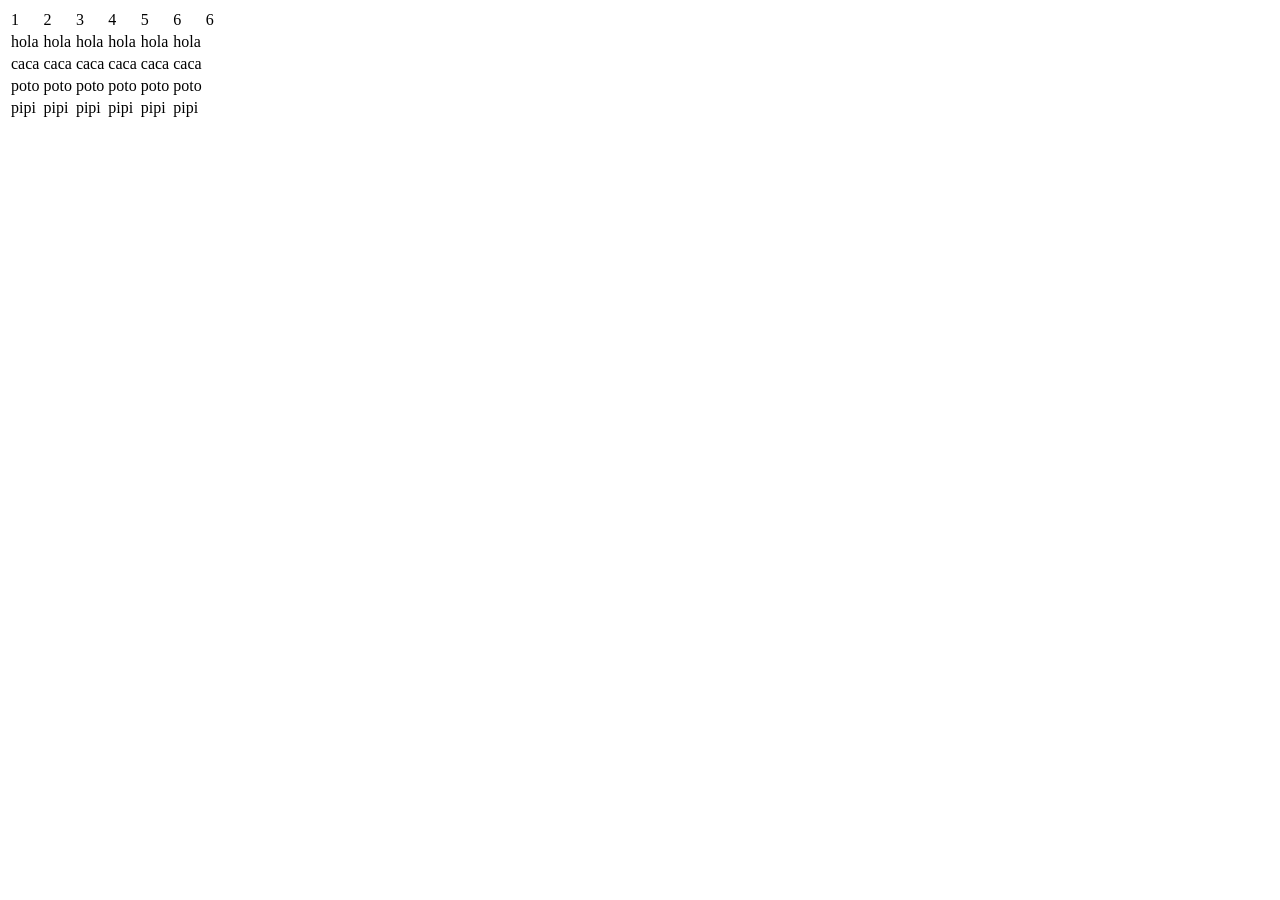
<file: index_test.html>
<!DOCTYPE html>
<html lang="en">
<head>
    <meta charset="UTF-8">
    <meta name="viewport" content="width=device-width, initial-scale=1.0">
    <meta http-equiv="X-UA-Compatible" content="ie=edge">
    <title>Document</title>
    <link href="admin/vendor/datatables/dataTables.bootstrap4.css" rel="stylesheet">
</head>
<body>
    <table id="dataTable">
        <thead>
            <tr>
                <td>1</td>
                <td>2</td>
                <td>3</td>
                <td>4</td>
                <td>5</td>
                <td>6</td>
                <td>6</td>
            </tr>
        </thead>
        <tbody>
            <tr>
                <td>hola</td>
                <td>hola</td>
                <td>hola</td>
                <td>hola</td>
                <td>hola</td>
                <td>hola</td>
            </tr>
            <tr>
                <td>caca</td>
                <td>caca</td>
                <td>caca</td>
                <td>caca</td>
                <td>caca</td>
                <td>caca</td>
            </tr>
            <tr>
                <td>poto</td>
                <td>poto</td>
                <td>poto</td>
                <td>poto</td>
                <td>poto</td>
                <td>poto</td>
            </tr>
            <tr>
                <td>pipi</td>
                <td>pipi</td>
                <td>pipi</td>
                <td>pipi</td>
                <td>pipi</td>
                <td>pipi</td>
            </tr>
        </tbody>
    </table>
    <script src="admin/js/sb-admin.min.js"></script>
    <script src="admin/js/sb-admin-datatables.min.js"></script>
    <script src="admin/vendor/datatables/jquery.dataTables.js"></script>
    <script src="admin/vendor/datatables/dataTables.bootstrap4.js"></script>
</body>
</html>
</file>
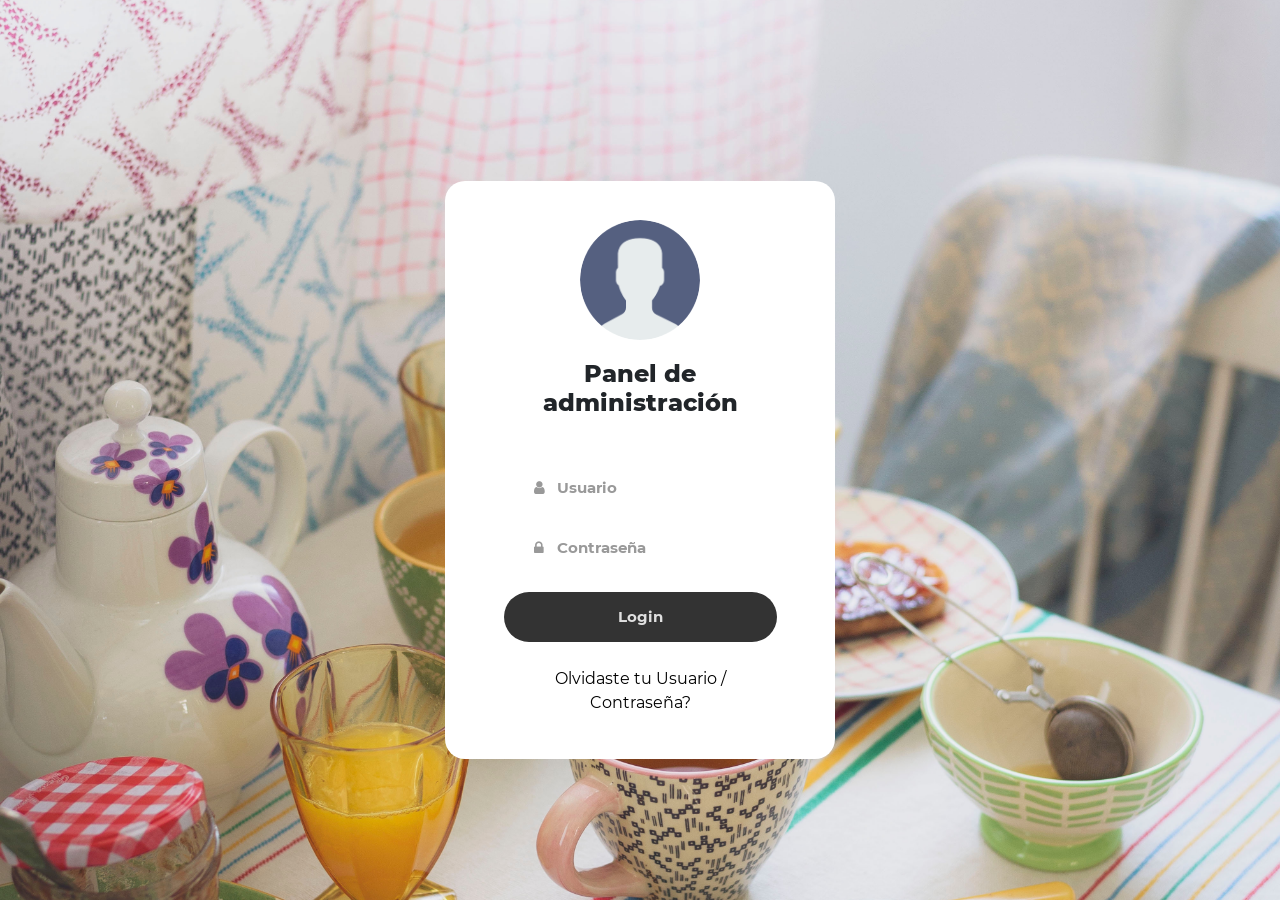
<file: admin/login.html>
<!DOCTYPE html>
<html lang="en">
<head>
	<title>Panel de administración Desayuno Gourmet</title>
	<meta charset="UTF-8">
	<meta name="viewport" content="width=device-width, initial-scale=1">
<!--===============================================================================================-->	
	<link rel="icon" type="image/png" href="images/icons/favicon.ico"/>
<!--===============================================================================================-->
	<link rel="stylesheet" type="text/css" href="vendor/bootstrap/css/bootstrap.min.css">
<!--===============================================================================================-->
	<link rel="stylesheet" type="text/css" href="fonts/font-awesome-4.7.0/css/font-awesome.min.css">
<!--===============================================================================================-->
	<link rel="stylesheet" type="text/css" href="fonts/Linearicons-Free-v1.0.0/icon-font.min.css">
<!--===============================================================================================-->
	<link rel="stylesheet" type="text/css" href="vendor/animate/animate.css">
<!--===============================================================================================-->	
	<link rel="stylesheet" type="text/css" href="vendor/css-hamburgers/hamburgers.min.css">
<!--===============================================================================================-->
	<link rel="stylesheet" type="text/css" href="vendor/select2/select2.min.css">
<!--===============================================================================================-->
	<link rel="stylesheet" type="text/css" href="css/util.css">
	<link rel="stylesheet" type="text/css" href="css/main.css">
<!--===============================================================================================-->
</head>
<body>
	
	<div class="limiter">
		<div class="container-login100" style="background-image: url('images/breakfast.jpg');">
			<div class="wrap-login100 p-t-70 p-b-30">
				<div class="contenedor_formulario">
					<form class="login100-form validate-form">
						<div class="login100-form-avatar">
							<img src="images/avatar.png" alt="AVATAR">
						</div>

						<span class="login100-form-title p-t-20 p-b-45">
							Panel de administración
						</span>

						<div class="wrap-input100 validate-input m-b-10" data-validate = "Username is required">
							<input class="input100" type="text" name="username" placeholder="Usuario">
							<span class="focus-input100"></span>
							<span class="symbol-input100">
								<i class="fa fa-user"></i>
							</span>
						</div>

						<div class="wrap-input100 validate-input m-b-10" data-validate = "Password is required">
							<input class="input100" type="password" name="pass" placeholder="Contraseña">
							<span class="focus-input100"></span>
							<span class="symbol-input100">
								<i class="fa fa-lock"></i>
							</span>
						</div>

						<div class="container-login100-form-btn p-t-10">
							<button class="login100-form-btn">
								Login
							</button>
						</div>

						<div class="text-center w-full p-t-25 p-b-5">
							<a href="#" class="txt1">
								Olvidaste tu Usuario / Contraseña?
							</a>
						</div>
					</form>
			  </div>
			</div>
		</div>
	</div>
	
	

	
<!--===============================================================================================-->	
	<script src="vendor/jquery/jquery-3.2.1.min.js"></script>
<!--===============================================================================================-->
	<script src="vendor/bootstrap/js/popper.js"></script>
	<script src="vendor/bootstrap/js/bootstrap.min.js"></script>
<!--===============================================================================================-->
	<script src="vendor/select2/select2.min.js"></script>
<!--===============================================================================================-->
	<script src="js/main.js"></script>

</body>
</html>
</file>
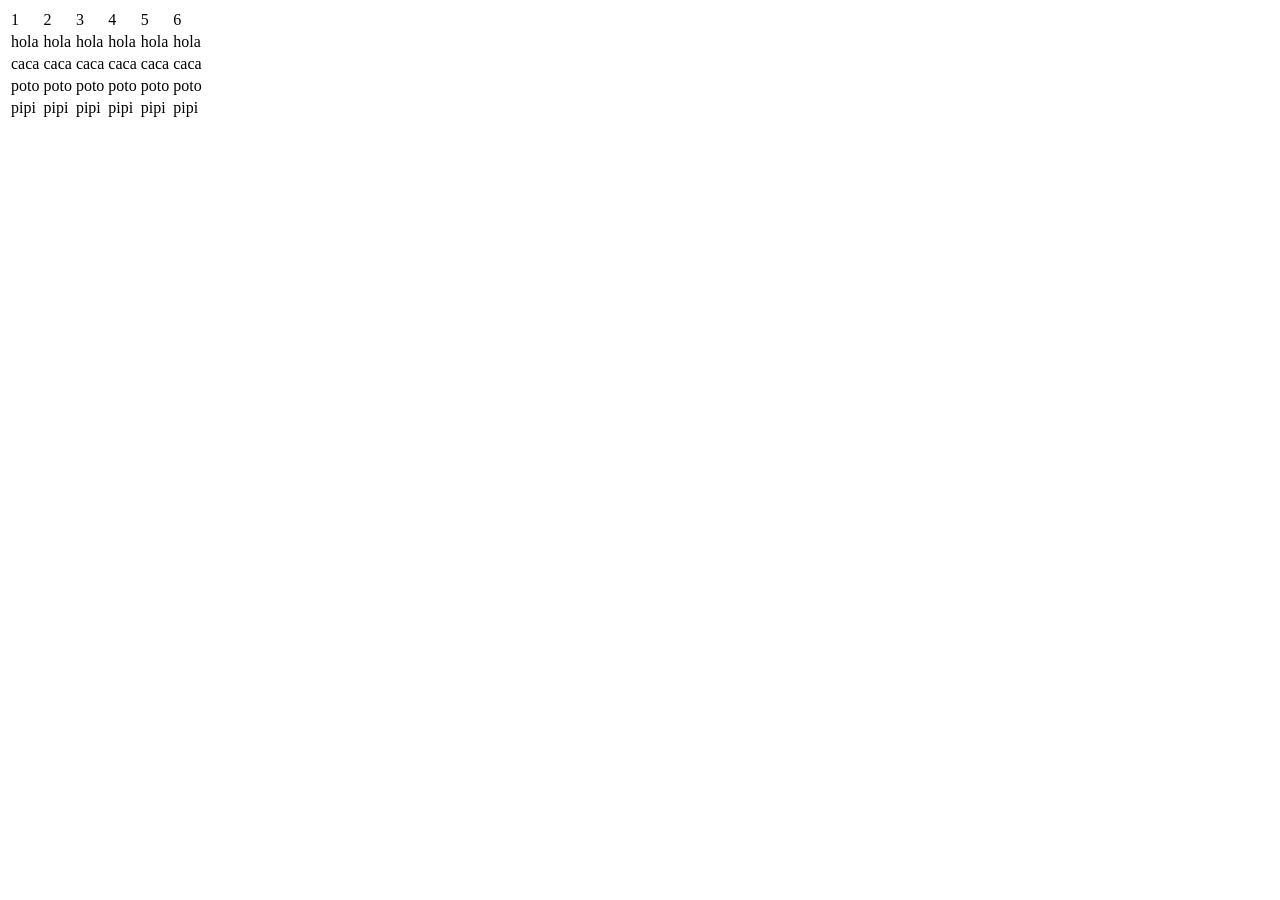
<file: respaldo_27042019/index_test.html>
<!DOCTYPE html>
<html lang="en">
<head>
    <meta charset="UTF-8">
    <meta name="viewport" content="width=device-width, initial-scale=1.0">
    <meta http-equiv="X-UA-Compatible" content="ie=edge">
    <title>Document</title>
    <link href="admin/vendor/datatables/dataTables.bootstrap4.css" rel="stylesheet">
</head>
<body>
    <table id="dataTable">
        <thead>
            <tr>
                <td>1</td>
                <td>2</td>
                <td>3</td>
                <td>4</td>
                <td>5</td>
                <td>6</td>
            </tr>
        </thead>
        <tbody>
            <tr>
                <td>hola</td>
                <td>hola</td>
                <td>hola</td>
                <td>hola</td>
                <td>hola</td>
                <td>hola</td>
            </tr>
            <tr>
                <td>caca</td>
                <td>caca</td>
                <td>caca</td>
                <td>caca</td>
                <td>caca</td>
                <td>caca</td>
            </tr>
            <tr>
                <td>poto</td>
                <td>poto</td>
                <td>poto</td>
                <td>poto</td>
                <td>poto</td>
                <td>poto</td>
            </tr>
            <tr>
                <td>pipi</td>
                <td>pipi</td>
                <td>pipi</td>
                <td>pipi</td>
                <td>pipi</td>
                <td>pipi</td>
            </tr>
        </tbody>
    </table>
    <script src="admin/js/sb-admin.min.js"></script>
    <script src="admin/js/sb-admin-datatables.min.js"></script>
    <script src="admin/vendor/datatables/jquery.dataTables.js"></script>
    <script src="admin/vendor/datatables/dataTables.bootstrap4.js"></script>
</body>
</html>
</file>
<file: admin/css/util.css>
/*[ FONT SIZE ]
///////////////////////////////////////////////////////////
*/
.fs-1 {font-size: 1px;}
.fs-2 {font-size: 2px;}
.fs-3 {font-size: 3px;}
.fs-4 {font-size: 4px;}
.fs-5 {font-size: 5px;}
.fs-6 {font-size: 6px;}
.fs-7 {font-size: 7px;}
.fs-8 {font-size: 8px;}
.fs-9 {font-size: 9px;}
.fs-10 {font-size: 10px;}
.fs-11 {font-size: 11px;}
.fs-12 {font-size: 12px;}
.fs-13 {font-size: 13px;}
.fs-14 {font-size: 14px;}
.fs-15 {font-size: 15px;}
.fs-16 {font-size: 16px;}
.fs-17 {font-size: 17px;}
.fs-18 {font-size: 18px;}
.fs-19 {font-size: 19px;}
.fs-20 {font-size: 20px;}
.fs-21 {font-size: 21px;}
.fs-22 {font-size: 22px;}
.fs-23 {font-size: 23px;}
.fs-24 {font-size: 24px;}
.fs-25 {font-size: 25px;}
.fs-26 {font-size: 26px;}
.fs-27 {font-size: 27px;}
.fs-28 {font-size: 28px;}
.fs-29 {font-size: 29px;}
.fs-30 {font-size: 30px;}
.fs-31 {font-size: 31px;}
.fs-32 {font-size: 32px;}
.fs-33 {font-size: 33px;}
.fs-34 {font-size: 34px;}
.fs-35 {font-size: 35px;}
.fs-36 {font-size: 36px;}
.fs-37 {font-size: 37px;}
.fs-38 {font-size: 38px;}
.fs-39 {font-size: 39px;}
.fs-40 {font-size: 40px;}
.fs-41 {font-size: 41px;}
.fs-42 {font-size: 42px;}
.fs-43 {font-size: 43px;}
.fs-44 {font-size: 44px;}
.fs-45 {font-size: 45px;}
.fs-46 {font-size: 46px;}
.fs-47 {font-size: 47px;}
.fs-48 {font-size: 48px;}
.fs-49 {font-size: 49px;}
.fs-50 {font-size: 50px;}
.fs-51 {font-size: 51px;}
.fs-52 {font-size: 52px;}
.fs-53 {font-size: 53px;}
.fs-54 {font-size: 54px;}
.fs-55 {font-size: 55px;}
.fs-56 {font-size: 56px;}
.fs-57 {font-size: 57px;}
.fs-58 {font-size: 58px;}
.fs-59 {font-size: 59px;}
.fs-60 {font-size: 60px;}
.fs-61 {font-size: 61px;}
.fs-62 {font-size: 62px;}
.fs-63 {font-size: 63px;}
.fs-64 {font-size: 64px;}
.fs-65 {font-size: 65px;}
.fs-66 {font-size: 66px;}
.fs-67 {font-size: 67px;}
.fs-68 {font-size: 68px;}
.fs-69 {font-size: 69px;}
.fs-70 {font-size: 70px;}
.fs-71 {font-size: 71px;}
.fs-72 {font-size: 72px;}
.fs-73 {font-size: 73px;}
.fs-74 {font-size: 74px;}
.fs-75 {font-size: 75px;}
.fs-76 {font-size: 76px;}
.fs-77 {font-size: 77px;}
.fs-78 {font-size: 78px;}
.fs-79 {font-size: 79px;}
.fs-80 {font-size: 80px;}
.fs-81 {font-size: 81px;}
.fs-82 {font-size: 82px;}
.fs-83 {font-size: 83px;}
.fs-84 {font-size: 84px;}
.fs-85 {font-size: 85px;}
.fs-86 {font-size: 86px;}
.fs-87 {font-size: 87px;}
.fs-88 {font-size: 88px;}
.fs-89 {font-size: 89px;}
.fs-90 {font-size: 90px;}
.fs-91 {font-size: 91px;}
.fs-92 {font-size: 92px;}
.fs-93 {font-size: 93px;}
.fs-94 {font-size: 94px;}
.fs-95 {font-size: 95px;}
.fs-96 {font-size: 96px;}
.fs-97 {font-size: 97px;}
.fs-98 {font-size: 98px;}
.fs-99 {font-size: 99px;}
.fs-100 {font-size: 100px;}
.fs-101 {font-size: 101px;}
.fs-102 {font-size: 102px;}
.fs-103 {font-size: 103px;}
.fs-104 {font-size: 104px;}
.fs-105 {font-size: 105px;}
.fs-106 {font-size: 106px;}
.fs-107 {font-size: 107px;}
.fs-108 {font-size: 108px;}
.fs-109 {font-size: 109px;}
.fs-110 {font-size: 110px;}
.fs-111 {font-size: 111px;}
.fs-112 {font-size: 112px;}
.fs-113 {font-size: 113px;}
.fs-114 {font-size: 114px;}
.fs-115 {font-size: 115px;}
.fs-116 {font-size: 116px;}
.fs-117 {font-size: 117px;}
.fs-118 {font-size: 118px;}
.fs-119 {font-size: 119px;}
.fs-120 {font-size: 120px;}
.fs-121 {font-size: 121px;}
.fs-122 {font-size: 122px;}
.fs-123 {font-size: 123px;}
.fs-124 {font-size: 124px;}
.fs-125 {font-size: 125px;}
.fs-126 {font-size: 126px;}
.fs-127 {font-size: 127px;}
.fs-128 {font-size: 128px;}
.fs-129 {font-size: 129px;}
.fs-130 {font-size: 130px;}
.fs-131 {font-size: 131px;}
.fs-132 {font-size: 132px;}
.fs-133 {font-size: 133px;}
.fs-134 {font-size: 134px;}
.fs-135 {font-size: 135px;}
.fs-136 {font-size: 136px;}
.fs-137 {font-size: 137px;}
.fs-138 {font-size: 138px;}
.fs-139 {font-size: 139px;}
.fs-140 {font-size: 140px;}
.fs-141 {font-size: 141px;}
.fs-142 {font-size: 142px;}
.fs-143 {font-size: 143px;}
.fs-144 {font-size: 144px;}
.fs-145 {font-size: 145px;}
.fs-146 {font-size: 146px;}
.fs-147 {font-size: 147px;}
.fs-148 {font-size: 148px;}
.fs-149 {font-size: 149px;}
.fs-150 {font-size: 150px;}
.fs-151 {font-size: 151px;}
.fs-152 {font-size: 152px;}
.fs-153 {font-size: 153px;}
.fs-154 {font-size: 154px;}
.fs-155 {font-size: 155px;}
.fs-156 {font-size: 156px;}
.fs-157 {font-size: 157px;}
.fs-158 {font-size: 158px;}
.fs-159 {font-size: 159px;}
.fs-160 {font-size: 160px;}
.fs-161 {font-size: 161px;}
.fs-162 {font-size: 162px;}
.fs-163 {font-size: 163px;}
.fs-164 {font-size: 164px;}
.fs-165 {font-size: 165px;}
.fs-166 {font-size: 166px;}
.fs-167 {font-size: 167px;}
.fs-168 {font-size: 168px;}
.fs-169 {font-size: 169px;}
.fs-170 {font-size: 170px;}
.fs-171 {font-size: 171px;}
.fs-172 {font-size: 172px;}
.fs-173 {font-size: 173px;}
.fs-174 {font-size: 174px;}
.fs-175 {font-size: 175px;}
.fs-176 {font-size: 176px;}
.fs-177 {font-size: 177px;}
.fs-178 {font-size: 178px;}
.fs-179 {font-size: 179px;}
.fs-180 {font-size: 180px;}
.fs-181 {font-size: 181px;}
.fs-182 {font-size: 182px;}
.fs-183 {font-size: 183px;}
.fs-184 {font-size: 184px;}
.fs-185 {font-size: 185px;}
.fs-186 {font-size: 186px;}
.fs-187 {font-size: 187px;}
.fs-188 {font-size: 188px;}
.fs-189 {font-size: 189px;}
.fs-190 {font-size: 190px;}
.fs-191 {font-size: 191px;}
.fs-192 {font-size: 192px;}
.fs-193 {font-size: 193px;}
.fs-194 {font-size: 194px;}
.fs-195 {font-size: 195px;}
.fs-196 {font-size: 196px;}
.fs-197 {font-size: 197px;}
.fs-198 {font-size: 198px;}
.fs-199 {font-size: 199px;}
.fs-200 {font-size: 200px;}

/*[ PADDING ]
///////////////////////////////////////////////////////////
*/
.p-t-0 {padding-top: 0px;}
.p-t-1 {padding-top: 1px;}
.p-t-2 {padding-top: 2px;}
.p-t-3 {padding-top: 3px;}
.p-t-4 {padding-top: 4px;}
.p-t-5 {padding-top: 5px;}
.p-t-6 {padding-top: 6px;}
.p-t-7 {padding-top: 7px;}
.p-t-8 {padding-top: 8px;}
.p-t-9 {padding-top: 9px;}
.p-t-10 {padding-top: 10px;}
.p-t-11 {padding-top: 11px;}
.p-t-12 {padding-top: 12px;}
.p-t-13 {padding-top: 13px;}
.p-t-14 {padding-top: 14px;}
.p-t-15 {padding-top: 15px;}
.p-t-16 {padding-top: 16px;}
.p-t-17 {padding-top: 17px;}
.p-t-18 {padding-top: 18px;}
.p-t-19 {padding-top: 19px;}
.p-t-20 {padding-top: 20px;}
.p-t-21 {padding-top: 21px;}
.p-t-22 {padding-top: 22px;}
.p-t-23 {padding-top: 23px;}
.p-t-24 {padding-top: 24px;}
.p-t-25 {padding-top: 25px;}
.p-t-26 {padding-top: 26px;}
.p-t-27 {padding-top: 27px;}
.p-t-28 {padding-top: 28px;}
.p-t-29 {padding-top: 29px;}
.p-t-30 {padding-top: 30px;}
.p-t-31 {padding-top: 31px;}
.p-t-32 {padding-top: 32px;}
.p-t-33 {padding-top: 33px;}
.p-t-34 {padding-top: 34px;}
.p-t-35 {padding-top: 35px;}
.p-t-36 {padding-top: 36px;}
.p-t-37 {padding-top: 37px;}
.p-t-38 {padding-top: 38px;}
.p-t-39 {padding-top: 39px;}
.p-t-40 {padding-top: 40px;}
.p-t-41 {padding-top: 41px;}
.p-t-42 {padding-top: 42px;}
.p-t-43 {padding-top: 43px;}
.p-t-44 {padding-top: 44px;}
.p-t-45 {padding-top: 45px;}
.p-t-46 {padding-top: 46px;}
.p-t-47 {padding-top: 47px;}
.p-t-48 {padding-top: 48px;}
.p-t-49 {padding-top: 49px;}
.p-t-50 {padding-top: 50px;}
.p-t-51 {padding-top: 51px;}
.p-t-52 {padding-top: 52px;}
.p-t-53 {padding-top: 53px;}
.p-t-54 {padding-top: 54px;}
.p-t-55 {padding-top: 55px;}
.p-t-56 {padding-top: 56px;}
.p-t-57 {padding-top: 57px;}
.p-t-58 {padding-top: 58px;}
.p-t-59 {padding-top: 59px;}
.p-t-60 {padding-top: 60px;}
.p-t-61 {padding-top: 61px;}
.p-t-62 {padding-top: 62px;}
.p-t-63 {padding-top: 63px;}
.p-t-64 {padding-top: 64px;}
.p-t-65 {padding-top: 65px;}
.p-t-66 {padding-top: 66px;}
.p-t-67 {padding-top: 67px;}
.p-t-68 {padding-top: 68px;}
.p-t-69 {padding-top: 69px;}
.p-t-70 {padding-top: 70px;}
.p-t-71 {padding-top: 71px;}
.p-t-72 {padding-top: 72px;}
.p-t-73 {padding-top: 73px;}
.p-t-74 {padding-top: 74px;}
.p-t-75 {padding-top: 75px;}
.p-t-76 {padding-top: 76px;}
.p-t-77 {padding-top: 77px;}
.p-t-78 {padding-top: 78px;}
.p-t-79 {padding-top: 79px;}
.p-t-80 {padding-top: 80px;}
.p-t-81 {padding-top: 81px;}
.p-t-82 {padding-top: 82px;}
.p-t-83 {padding-top: 83px;}
.p-t-84 {padding-top: 84px;}
.p-t-85 {padding-top: 85px;}
.p-t-86 {padding-top: 86px;}
.p-t-87 {padding-top: 87px;}
.p-t-88 {padding-top: 88px;}
.p-t-89 {padding-top: 89px;}
.p-t-90 {padding-top: 90px;}
.p-t-91 {padding-top: 91px;}
.p-t-92 {padding-top: 92px;}
.p-t-93 {padding-top: 93px;}
.p-t-94 {padding-top: 94px;}
.p-t-95 {padding-top: 95px;}
.p-t-96 {padding-top: 96px;}
.p-t-97 {padding-top: 97px;}
.p-t-98 {padding-top: 98px;}
.p-t-99 {padding-top: 99px;}
.p-t-100 {padding-top: 100px;}
.p-t-101 {padding-top: 101px;}
.p-t-102 {padding-top: 102px;}
.p-t-103 {padding-top: 103px;}
.p-t-104 {padding-top: 104px;}
.p-t-105 {padding-top: 105px;}
.p-t-106 {padding-top: 106px;}
.p-t-107 {padding-top: 107px;}
.p-t-108 {padding-top: 108px;}
.p-t-109 {padding-top: 109px;}
.p-t-110 {padding-top: 110px;}
.p-t-111 {padding-top: 111px;}
.p-t-112 {padding-top: 112px;}
.p-t-113 {padding-top: 113px;}
.p-t-114 {padding-top: 114px;}
.p-t-115 {padding-top: 115px;}
.p-t-116 {padding-top: 116px;}
.p-t-117 {padding-top: 117px;}
.p-t-118 {padding-top: 118px;}
.p-t-119 {padding-top: 119px;}
.p-t-120 {padding-top: 120px;}
.p-t-121 {padding-top: 121px;}
.p-t-122 {padding-top: 122px;}
.p-t-123 {padding-top: 123px;}
.p-t-124 {padding-top: 124px;}
.p-t-125 {padding-top: 125px;}
.p-t-126 {padding-top: 126px;}
.p-t-127 {padding-top: 127px;}
.p-t-128 {padding-top: 128px;}
.p-t-129 {padding-top: 129px;}
.p-t-130 {padding-top: 130px;}
.p-t-131 {padding-top: 131px;}
.p-t-132 {padding-top: 132px;}
.p-t-133 {padding-top: 133px;}
.p-t-134 {padding-top: 134px;}
.p-t-135 {padding-top: 135px;}
.p-t-136 {padding-top: 136px;}
.p-t-137 {padding-top: 137px;}
.p-t-138 {padding-top: 138px;}
.p-t-139 {padding-top: 139px;}
.p-t-140 {padding-top: 140px;}
.p-t-141 {padding-top: 141px;}
.p-t-142 {padding-top: 142px;}
.p-t-143 {padding-top: 143px;}
.p-t-144 {padding-top: 144px;}
.p-t-145 {padding-top: 145px;}
.p-t-146 {padding-top: 146px;}
.p-t-147 {padding-top: 147px;}
.p-t-148 {padding-top: 148px;}
.p-t-149 {padding-top: 149px;}
.p-t-150 {padding-top: 150px;}
.p-t-151 {padding-top: 151px;}
.p-t-152 {padding-top: 152px;}
.p-t-153 {padding-top: 153px;}
.p-t-154 {padding-top: 154px;}
.p-t-155 {padding-top: 155px;}
.p-t-156 {padding-top: 156px;}
.p-t-157 {padding-top: 157px;}
.p-t-158 {padding-top: 158px;}
.p-t-159 {padding-top: 159px;}
.p-t-160 {padding-top: 160px;}
.p-t-161 {padding-top: 161px;}
.p-t-162 {padding-top: 162px;}
.p-t-163 {padding-top: 163px;}
.p-t-164 {padding-top: 164px;}
.p-t-165 {padding-top: 165px;}
.p-t-166 {padding-top: 166px;}
.p-t-167 {padding-top: 167px;}
.p-t-168 {padding-top: 168px;}
.p-t-169 {padding-top: 169px;}
.p-t-170 {padding-top: 170px;}
.p-t-171 {padding-top: 171px;}
.p-t-172 {padding-top: 172px;}
.p-t-173 {padding-top: 173px;}
.p-t-174 {padding-top: 174px;}
.p-t-175 {padding-top: 175px;}
.p-t-176 {padding-top: 176px;}
.p-t-177 {padding-top: 177px;}
.p-t-178 {padding-top: 178px;}
.p-t-179 {padding-top: 179px;}
.p-t-180 {padding-top: 180px;}
.p-t-181 {padding-top: 181px;}
.p-t-182 {padding-top: 182px;}
.p-t-183 {padding-top: 183px;}
.p-t-184 {padding-top: 184px;}
.p-t-185 {padding-top: 185px;}
.p-t-186 {padding-top: 186px;}
.p-t-187 {padding-top: 187px;}
.p-t-188 {padding-top: 188px;}
.p-t-189 {padding-top: 189px;}
.p-t-190 {padding-top: 190px;}
.p-t-191 {padding-top: 191px;}
.p-t-192 {padding-top: 192px;}
.p-t-193 {padding-top: 193px;}
.p-t-194 {padding-top: 194px;}
.p-t-195 {padding-top: 195px;}
.p-t-196 {padding-top: 196px;}
.p-t-197 {padding-top: 197px;}
.p-t-198 {padding-top: 198px;}
.p-t-199 {padding-top: 199px;}
.p-t-200 {padding-top: 200px;}
.p-t-201 {padding-top: 201px;}
.p-t-202 {padding-top: 202px;}
.p-t-203 {padding-top: 203px;}
.p-t-204 {padding-top: 204px;}
.p-t-205 {padding-top: 205px;}
.p-t-206 {padding-top: 206px;}
.p-t-207 {padding-top: 207px;}
.p-t-208 {padding-top: 208px;}
.p-t-209 {padding-top: 209px;}
.p-t-210 {padding-top: 210px;}
.p-t-211 {padding-top: 211px;}
.p-t-212 {padding-top: 212px;}
.p-t-213 {padding-top: 213px;}
.p-t-214 {padding-top: 214px;}
.p-t-215 {padding-top: 215px;}
.p-t-216 {padding-top: 216px;}
.p-t-217 {padding-top: 217px;}
.p-t-218 {padding-top: 218px;}
.p-t-219 {padding-top: 219px;}
.p-t-220 {padding-top: 220px;}
.p-t-221 {padding-top: 221px;}
.p-t-222 {padding-top: 222px;}
.p-t-223 {padding-top: 223px;}
.p-t-224 {padding-top: 224px;}
.p-t-225 {padding-top: 225px;}
.p-t-226 {padding-top: 226px;}
.p-t-227 {padding-top: 227px;}
.p-t-228 {padding-top: 228px;}
.p-t-229 {padding-top: 229px;}
.p-t-230 {padding-top: 230px;}
.p-t-231 {padding-top: 231px;}
.p-t-232 {padding-top: 232px;}
.p-t-233 {padding-top: 233px;}
.p-t-234 {padding-top: 234px;}
.p-t-235 {padding-top: 235px;}
.p-t-236 {padding-top: 236px;}
.p-t-237 {padding-top: 237px;}
.p-t-238 {padding-top: 238px;}
.p-t-239 {padding-top: 239px;}
.p-t-240 {padding-top: 240px;}
.p-t-241 {padding-top: 241px;}
.p-t-242 {padding-top: 242px;}
.p-t-243 {padding-top: 243px;}
.p-t-244 {padding-top: 244px;}
.p-t-245 {padding-top: 245px;}
.p-t-246 {padding-top: 246px;}
.p-t-247 {padding-top: 247px;}
.p-t-248 {padding-top: 248px;}
.p-t-249 {padding-top: 249px;}
.p-t-250 {padding-top: 250px;}
.p-b-0 {padding-bottom: 0px;}
.p-b-1 {padding-bottom: 1px;}
.p-b-2 {padding-bottom: 2px;}
.p-b-3 {padding-bottom: 3px;}
.p-b-4 {padding-bottom: 4px;}
.p-b-5 {padding-bottom: 5px;}
.p-b-6 {padding-bottom: 6px;}
.p-b-7 {padding-bottom: 7px;}
.p-b-8 {padding-bottom: 8px;}
.p-b-9 {padding-bottom: 9px;}
.p-b-10 {padding-bottom: 10px;}
.p-b-11 {padding-bottom: 11px;}
.p-b-12 {padding-bottom: 12px;}
.p-b-13 {padding-bottom: 13px;}
.p-b-14 {padding-bottom: 14px;}
.p-b-15 {padding-bottom: 15px;}
.p-b-16 {padding-bottom: 16px;}
.p-b-17 {padding-bottom: 17px;}
.p-b-18 {padding-bottom: 18px;}
.p-b-19 {padding-bottom: 19px;}
.p-b-20 {padding-bottom: 20px;}
.p-b-21 {padding-bottom: 21px;}
.p-b-22 {padding-bottom: 22px;}
.p-b-23 {padding-bottom: 23px;}
.p-b-24 {padding-bottom: 24px;}
.p-b-25 {padding-bottom: 25px;}
.p-b-26 {padding-bottom: 26px;}
.p-b-27 {padding-bottom: 27px;}
.p-b-28 {padding-bottom: 28px;}
.p-b-29 {padding-bottom: 29px;}
.p-b-30 {padding-bottom: 30px;}
.p-b-31 {padding-bottom: 31px;}
.p-b-32 {padding-bottom: 32px;}
.p-b-33 {padding-bottom: 33px;}
.p-b-34 {padding-bottom: 34px;}
.p-b-35 {padding-bottom: 35px;}
.p-b-36 {padding-bottom: 36px;}
.p-b-37 {padding-bottom: 37px;}
.p-b-38 {padding-bottom: 38px;}
.p-b-39 {padding-bottom: 39px;}
.p-b-40 {padding-bottom: 40px;}
.p-b-41 {padding-bottom: 41px;}
.p-b-42 {padding-bottom: 42px;}
.p-b-43 {padding-bottom: 43px;}
.p-b-44 {padding-bottom: 44px;}
.p-b-45 {padding-bottom: 45px;}
.p-b-46 {padding-bottom: 46px;}
.p-b-47 {padding-bottom: 47px;}
.p-b-48 {padding-bottom: 48px;}
.p-b-49 {padding-bottom: 49px;}
.p-b-50 {padding-bottom: 50px;}
.p-b-51 {padding-bottom: 51px;}
.p-b-52 {padding-bottom: 52px;}
.p-b-53 {padding-bottom: 53px;}
.p-b-54 {padding-bottom: 54px;}
.p-b-55 {padding-bottom: 55px;}
.p-b-56 {padding-bottom: 56px;}
.p-b-57 {padding-bottom: 57px;}
.p-b-58 {padding-bottom: 58px;}
.p-b-59 {padding-bottom: 59px;}
.p-b-60 {padding-bottom: 60px;}
.p-b-61 {padding-bottom: 61px;}
.p-b-62 {padding-bottom: 62px;}
.p-b-63 {padding-bottom: 63px;}
.p-b-64 {padding-bottom: 64px;}
.p-b-65 {padding-bottom: 65px;}
.p-b-66 {padding-bottom: 66px;}
.p-b-67 {padding-bottom: 67px;}
.p-b-68 {padding-bottom: 68px;}
.p-b-69 {padding-bottom: 69px;}
.p-b-70 {padding-bottom: 70px;}
.p-b-71 {padding-bottom: 71px;}
.p-b-72 {padding-bottom: 72px;}
.p-b-73 {padding-bottom: 73px;}
.p-b-74 {padding-bottom: 74px;}
.p-b-75 {padding-bottom: 75px;}
.p-b-76 {padding-bottom: 76px;}
.p-b-77 {padding-bottom: 77px;}
.p-b-78 {padding-bottom: 78px;}
.p-b-79 {padding-bottom: 79px;}
.p-b-80 {padding-bottom: 80px;}
.p-b-81 {padding-bottom: 81px;}
.p-b-82 {padding-bottom: 82px;}
.p-b-83 {padding-bottom: 83px;}
.p-b-84 {padding-bottom: 84px;}
.p-b-85 {padding-bottom: 85px;}
.p-b-86 {padding-bottom: 86px;}
.p-b-87 {padding-bottom: 87px;}
.p-b-88 {padding-bottom: 88px;}
.p-b-89 {padding-bottom: 89px;}
.p-b-90 {padding-bottom: 90px;}
.p-b-91 {padding-bottom: 91px;}
.p-b-92 {padding-bottom: 92px;}
.p-b-93 {padding-bottom: 93px;}
.p-b-94 {padding-bottom: 94px;}
.p-b-95 {padding-bottom: 95px;}
.p-b-96 {padding-bottom: 96px;}
.p-b-97 {padding-bottom: 97px;}
.p-b-98 {padding-bottom: 98px;}
.p-b-99 {padding-bottom: 99px;}
.p-b-100 {padding-bottom: 100px;}
.p-b-101 {padding-bottom: 101px;}
.p-b-102 {padding-bottom: 102px;}
.p-b-103 {padding-bottom: 103px;}
.p-b-104 {padding-bottom: 104px;}
.p-b-105 {padding-bottom: 105px;}
.p-b-106 {padding-bottom: 106px;}
.p-b-107 {padding-bottom: 107px;}
.p-b-108 {padding-bottom: 108px;}
.p-b-109 {padding-bottom: 109px;}
.p-b-110 {padding-bottom: 110px;}
.p-b-111 {padding-bottom: 111px;}
.p-b-112 {padding-bottom: 112px;}
.p-b-113 {padding-bottom: 113px;}
.p-b-114 {padding-bottom: 114px;}
.p-b-115 {padding-bottom: 115px;}
.p-b-116 {padding-bottom: 116px;}
.p-b-117 {padding-bottom: 117px;}
.p-b-118 {padding-bottom: 118px;}
.p-b-119 {padding-bottom: 119px;}
.p-b-120 {padding-bottom: 120px;}
.p-b-121 {padding-bottom: 121px;}
.p-b-122 {padding-bottom: 122px;}
.p-b-123 {padding-bottom: 123px;}
.p-b-124 {padding-bottom: 124px;}
.p-b-125 {padding-bottom: 125px;}
.p-b-126 {padding-bottom: 126px;}
.p-b-127 {padding-bottom: 127px;}
.p-b-128 {padding-bottom: 128px;}
.p-b-129 {padding-bottom: 129px;}
.p-b-130 {padding-bottom: 130px;}
.p-b-131 {padding-bottom: 131px;}
.p-b-132 {padding-bottom: 132px;}
.p-b-133 {padding-bottom: 133px;}
.p-b-134 {padding-bottom: 134px;}
.p-b-135 {padding-bottom: 135px;}
.p-b-136 {padding-bottom: 136px;}
.p-b-137 {padding-bottom: 137px;}
.p-b-138 {padding-bottom: 138px;}
.p-b-139 {padding-bottom: 139px;}
.p-b-140 {padding-bottom: 140px;}
.p-b-141 {padding-bottom: 141px;}
.p-b-142 {padding-bottom: 142px;}
.p-b-143 {padding-bottom: 143px;}
.p-b-144 {padding-bottom: 144px;}
.p-b-145 {padding-bottom: 145px;}
.p-b-146 {padding-bottom: 146px;}
.p-b-147 {padding-bottom: 147px;}
.p-b-148 {padding-bottom: 148px;}
.p-b-149 {padding-bottom: 149px;}
.p-b-150 {padding-bottom: 150px;}
.p-b-151 {padding-bottom: 151px;}
.p-b-152 {padding-bottom: 152px;}
.p-b-153 {padding-bottom: 153px;}
.p-b-154 {padding-bottom: 154px;}
.p-b-155 {padding-bottom: 155px;}
.p-b-156 {padding-bottom: 156px;}
.p-b-157 {padding-bottom: 157px;}
.p-b-158 {padding-bottom: 158px;}
.p-b-159 {padding-bottom: 159px;}
.p-b-160 {padding-bottom: 160px;}
.p-b-161 {padding-bottom: 161px;}
.p-b-162 {padding-bottom: 162px;}
.p-b-163 {padding-bottom: 163px;}
.p-b-164 {padding-bottom: 164px;}
.p-b-165 {padding-bottom: 165px;}
.p-b-166 {padding-bottom: 166px;}
.p-b-167 {padding-bottom: 167px;}
.p-b-168 {padding-bottom: 168px;}
.p-b-169 {padding-bottom: 169px;}
.p-b-170 {padding-bottom: 170px;}
.p-b-171 {padding-bottom: 171px;}
.p-b-172 {padding-bottom: 172px;}
.p-b-173 {padding-bottom: 173px;}
.p-b-174 {padding-bottom: 174px;}
.p-b-175 {padding-bottom: 175px;}
.p-b-176 {padding-bottom: 176px;}
.p-b-177 {padding-bottom: 177px;}
.p-b-178 {padding-bottom: 178px;}
.p-b-179 {padding-bottom: 179px;}
.p-b-180 {padding-bottom: 180px;}
.p-b-181 {padding-bottom: 181px;}
.p-b-182 {padding-bottom: 182px;}
.p-b-183 {padding-bottom: 183px;}
.p-b-184 {padding-bottom: 184px;}
.p-b-185 {padding-bottom: 185px;}
.p-b-186 {padding-bottom: 186px;}
.p-b-187 {padding-bottom: 187px;}
.p-b-188 {padding-bottom: 188px;}
.p-b-189 {padding-bottom: 189px;}
.p-b-190 {padding-bottom: 190px;}
.p-b-191 {padding-bottom: 191px;}
.p-b-192 {padding-bottom: 192px;}
.p-b-193 {padding-bottom: 193px;}
.p-b-194 {padding-bottom: 194px;}
.p-b-195 {padding-bottom: 195px;}
.p-b-196 {padding-bottom: 196px;}
.p-b-197 {padding-bottom: 197px;}
.p-b-198 {padding-bottom: 198px;}
.p-b-199 {padding-bottom: 199px;}
.p-b-200 {padding-bottom: 200px;}
.p-b-201 {padding-bottom: 201px;}
.p-b-202 {padding-bottom: 202px;}
.p-b-203 {padding-bottom: 203px;}
.p-b-204 {padding-bottom: 204px;}
.p-b-205 {padding-bottom: 205px;}
.p-b-206 {padding-bottom: 206px;}
.p-b-207 {padding-bottom: 207px;}
.p-b-208 {padding-bottom: 208px;}
.p-b-209 {padding-bottom: 209px;}
.p-b-210 {padding-bottom: 210px;}
.p-b-211 {padding-bottom: 211px;}
.p-b-212 {padding-bottom: 212px;}
.p-b-213 {padding-bottom: 213px;}
.p-b-214 {padding-bottom: 214px;}
.p-b-215 {padding-bottom: 215px;}
.p-b-216 {padding-bottom: 216px;}
.p-b-217 {padding-bottom: 217px;}
.p-b-218 {padding-bottom: 218px;}
.p-b-219 {padding-bottom: 219px;}
.p-b-220 {padding-bottom: 220px;}
.p-b-221 {padding-bottom: 221px;}
.p-b-222 {padding-bottom: 222px;}
.p-b-223 {padding-bottom: 223px;}
.p-b-224 {padding-bottom: 224px;}
.p-b-225 {padding-bottom: 225px;}
.p-b-226 {padding-bottom: 226px;}
.p-b-227 {padding-bottom: 227px;}
.p-b-228 {padding-bottom: 228px;}
.p-b-229 {padding-bottom: 229px;}
.p-b-230 {padding-bottom: 230px;}
.p-b-231 {padding-bottom: 231px;}
.p-b-232 {padding-bottom: 232px;}
.p-b-233 {padding-bottom: 233px;}
.p-b-234 {padding-bottom: 234px;}
.p-b-235 {padding-bottom: 235px;}
.p-b-236 {padding-bottom: 236px;}
.p-b-237 {padding-bottom: 237px;}
.p-b-238 {padding-bottom: 238px;}
.p-b-239 {padding-bottom: 239px;}
.p-b-240 {padding-bottom: 240px;}
.p-b-241 {padding-bottom: 241px;}
.p-b-242 {padding-bottom: 242px;}
.p-b-243 {padding-bottom: 243px;}
.p-b-244 {padding-bottom: 244px;}
.p-b-245 {padding-bottom: 245px;}
.p-b-246 {padding-bottom: 246px;}
.p-b-247 {padding-bottom: 247px;}
.p-b-248 {padding-bottom: 248px;}
.p-b-249 {padding-bottom: 249px;}
.p-b-250 {padding-bottom: 250px;}
.p-l-0 {padding-left: 0px;}
.p-l-1 {padding-left: 1px;}
.p-l-2 {padding-left: 2px;}
.p-l-3 {padding-left: 3px;}
.p-l-4 {padding-left: 4px;}
.p-l-5 {padding-left: 5px;}
.p-l-6 {padding-left: 6px;}
.p-l-7 {padding-left: 7px;}
.p-l-8 {padding-left: 8px;}
.p-l-9 {padding-left: 9px;}
.p-l-10 {padding-left: 10px;}
.p-l-11 {padding-left: 11px;}
.p-l-12 {padding-left: 12px;}
.p-l-13 {padding-left: 13px;}
.p-l-14 {padding-left: 14px;}
.p-l-15 {padding-left: 15px;}
.p-l-16 {padding-left: 16px;}
.p-l-17 {padding-left: 17px;}
.p-l-18 {padding-left: 18px;}
.p-l-19 {padding-left: 19px;}
.p-l-20 {padding-left: 20px;}
.p-l-21 {padding-left: 21px;}
.p-l-22 {padding-left: 22px;}
.p-l-23 {padding-left: 23px;}
.p-l-24 {padding-left: 24px;}
.p-l-25 {padding-left: 25px;}
.p-l-26 {padding-left: 26px;}
.p-l-27 {padding-left: 27px;}
.p-l-28 {padding-left: 28px;}
.p-l-29 {padding-left: 29px;}
.p-l-30 {padding-left: 30px;}
.p-l-31 {padding-left: 31px;}
.p-l-32 {padding-left: 32px;}
.p-l-33 {padding-left: 33px;}
.p-l-34 {padding-left: 34px;}
.p-l-35 {padding-left: 35px;}
.p-l-36 {padding-left: 36px;}
.p-l-37 {padding-left: 37px;}
.p-l-38 {padding-left: 38px;}
.p-l-39 {padding-left: 39px;}
.p-l-40 {padding-left: 40px;}
.p-l-41 {padding-left: 41px;}
.p-l-42 {padding-left: 42px;}
.p-l-43 {padding-left: 43px;}
.p-l-44 {padding-left: 44px;}
.p-l-45 {padding-left: 45px;}
.p-l-46 {padding-left: 46px;}
.p-l-47 {padding-left: 47px;}
.p-l-48 {padding-left: 48px;}
.p-l-49 {padding-left: 49px;}
.p-l-50 {padding-left: 50px;}
.p-l-51 {padding-left: 51px;}
.p-l-52 {padding-left: 52px;}
.p-l-53 {padding-left: 53px;}
.p-l-54 {padding-left: 54px;}
.p-l-55 {padding-left: 55px;}
.p-l-56 {padding-left: 56px;}
.p-l-57 {padding-left: 57px;}
.p-l-58 {padding-left: 58px;}
.p-l-59 {padding-left: 59px;}
.p-l-60 {padding-left: 60px;}
.p-l-61 {padding-left: 61px;}
.p-l-62 {padding-left: 62px;}
.p-l-63 {padding-left: 63px;}
.p-l-64 {padding-left: 64px;}
.p-l-65 {padding-left: 65px;}
.p-l-66 {padding-left: 66px;}
.p-l-67 {padding-left: 67px;}
.p-l-68 {padding-left: 68px;}
.p-l-69 {padding-left: 69px;}
.p-l-70 {padding-left: 70px;}
.p-l-71 {padding-left: 71px;}
.p-l-72 {padding-left: 72px;}
.p-l-73 {padding-left: 73px;}
.p-l-74 {padding-left: 74px;}
.p-l-75 {padding-left: 75px;}
.p-l-76 {padding-left: 76px;}
.p-l-77 {padding-left: 77px;}
.p-l-78 {padding-left: 78px;}
.p-l-79 {padding-left: 79px;}
.p-l-80 {padding-left: 80px;}
.p-l-81 {padding-left: 81px;}
.p-l-82 {padding-left: 82px;}
.p-l-83 {padding-left: 83px;}
.p-l-84 {padding-left: 84px;}
.p-l-85 {padding-left: 85px;}
.p-l-86 {padding-left: 86px;}
.p-l-87 {padding-left: 87px;}
.p-l-88 {padding-left: 88px;}
.p-l-89 {padding-left: 89px;}
.p-l-90 {padding-left: 90px;}
.p-l-91 {padding-left: 91px;}
.p-l-92 {padding-left: 92px;}
.p-l-93 {padding-left: 93px;}
.p-l-94 {padding-left: 94px;}
.p-l-95 {padding-left: 95px;}
.p-l-96 {padding-left: 96px;}
.p-l-97 {padding-left: 97px;}
.p-l-98 {padding-left: 98px;}
.p-l-99 {padding-left: 99px;}
.p-l-100 {padding-left: 100px;}
.p-l-101 {padding-left: 101px;}
.p-l-102 {padding-left: 102px;}
.p-l-103 {padding-left: 103px;}
.p-l-104 {padding-left: 104px;}
.p-l-105 {padding-left: 105px;}
.p-l-106 {padding-left: 106px;}
.p-l-107 {padding-left: 107px;}
.p-l-108 {padding-left: 108px;}
.p-l-109 {padding-left: 109px;}
.p-l-110 {padding-left: 110px;}
.p-l-111 {padding-left: 111px;}
.p-l-112 {padding-left: 112px;}
.p-l-113 {padding-left: 113px;}
.p-l-114 {padding-left: 114px;}
.p-l-115 {padding-left: 115px;}
.p-l-116 {padding-left: 116px;}
.p-l-117 {padding-left: 117px;}
.p-l-118 {padding-left: 118px;}
.p-l-119 {padding-left: 119px;}
.p-l-120 {padding-left: 120px;}
.p-l-121 {padding-left: 121px;}
.p-l-122 {padding-left: 122px;}
.p-l-123 {padding-left: 123px;}
.p-l-124 {padding-left: 124px;}
.p-l-125 {padding-left: 125px;}
.p-l-126 {padding-left: 126px;}
.p-l-127 {padding-left: 127px;}
.p-l-128 {padding-left: 128px;}
.p-l-129 {padding-left: 129px;}
.p-l-130 {padding-left: 130px;}
.p-l-131 {padding-left: 131px;}
.p-l-132 {padding-left: 132px;}
.p-l-133 {padding-left: 133px;}
.p-l-134 {padding-left: 134px;}
.p-l-135 {padding-left: 135px;}
.p-l-136 {padding-left: 136px;}
.p-l-137 {padding-left: 137px;}
.p-l-138 {padding-left: 138px;}
.p-l-139 {padding-left: 139px;}
.p-l-140 {padding-left: 140px;}
.p-l-141 {padding-left: 141px;}
.p-l-142 {padding-left: 142px;}
.p-l-143 {padding-left: 143px;}
.p-l-144 {padding-left: 144px;}
.p-l-145 {padding-left: 145px;}
.p-l-146 {padding-left: 146px;}
.p-l-147 {padding-left: 147px;}
.p-l-148 {padding-left: 148px;}
.p-l-149 {padding-left: 149px;}
.p-l-150 {padding-left: 150px;}
.p-l-151 {padding-left: 151px;}
.p-l-152 {padding-left: 152px;}
.p-l-153 {padding-left: 153px;}
.p-l-154 {padding-left: 154px;}
.p-l-155 {padding-left: 155px;}
.p-l-156 {padding-left: 156px;}
.p-l-157 {padding-left: 157px;}
.p-l-158 {padding-left: 158px;}
.p-l-159 {padding-left: 159px;}
.p-l-160 {padding-left: 160px;}
.p-l-161 {padding-left: 161px;}
.p-l-162 {padding-left: 162px;}
.p-l-163 {padding-left: 163px;}
.p-l-164 {padding-left: 164px;}
.p-l-165 {padding-left: 165px;}
.p-l-166 {padding-left: 166px;}
.p-l-167 {padding-left: 167px;}
.p-l-168 {padding-left: 168px;}
.p-l-169 {padding-left: 169px;}
.p-l-170 {padding-left: 170px;}
.p-l-171 {padding-left: 171px;}
.p-l-172 {padding-left: 172px;}
.p-l-173 {padding-left: 173px;}
.p-l-174 {padding-left: 174px;}
.p-l-175 {padding-left: 175px;}
.p-l-176 {padding-left: 176px;}
.p-l-177 {padding-left: 177px;}
.p-l-178 {padding-left: 178px;}
.p-l-179 {padding-left: 179px;}
.p-l-180 {padding-left: 180px;}
.p-l-181 {padding-left: 181px;}
.p-l-182 {padding-left: 182px;}
.p-l-183 {padding-left: 183px;}
.p-l-184 {padding-left: 184px;}
.p-l-185 {padding-left: 185px;}
.p-l-186 {padding-left: 186px;}
.p-l-187 {padding-left: 187px;}
.p-l-188 {padding-left: 188px;}
.p-l-189 {padding-left: 189px;}
.p-l-190 {padding-left: 190px;}
.p-l-191 {padding-left: 191px;}
.p-l-192 {padding-left: 192px;}
.p-l-193 {padding-left: 193px;}
.p-l-194 {padding-left: 194px;}
.p-l-195 {padding-left: 195px;}
.p-l-196 {padding-left: 196px;}
.p-l-197 {padding-left: 197px;}
.p-l-198 {padding-left: 198px;}
.p-l-199 {padding-left: 199px;}
.p-l-200 {padding-left: 200px;}
.p-l-201 {padding-left: 201px;}
.p-l-202 {padding-left: 202px;}
.p-l-203 {padding-left: 203px;}
.p-l-204 {padding-left: 204px;}
.p-l-205 {padding-left: 205px;}
.p-l-206 {padding-left: 206px;}
.p-l-207 {padding-left: 207px;}
.p-l-208 {padding-left: 208px;}
.p-l-209 {padding-left: 209px;}
.p-l-210 {padding-left: 210px;}
.p-l-211 {padding-left: 211px;}
.p-l-212 {padding-left: 212px;}
.p-l-213 {padding-left: 213px;}
.p-l-214 {padding-left: 214px;}
.p-l-215 {padding-left: 215px;}
.p-l-216 {padding-left: 216px;}
.p-l-217 {padding-left: 217px;}
.p-l-218 {padding-left: 218px;}
.p-l-219 {padding-left: 219px;}
.p-l-220 {padding-left: 220px;}
.p-l-221 {padding-left: 221px;}
.p-l-222 {padding-left: 222px;}
.p-l-223 {padding-left: 223px;}
.p-l-224 {padding-left: 224px;}
.p-l-225 {padding-left: 225px;}
.p-l-226 {padding-left: 226px;}
.p-l-227 {padding-left: 227px;}
.p-l-228 {padding-left: 228px;}
.p-l-229 {padding-left: 229px;}
.p-l-230 {padding-left: 230px;}
.p-l-231 {padding-left: 231px;}
.p-l-232 {padding-left: 232px;}
.p-l-233 {padding-left: 233px;}
.p-l-234 {padding-left: 234px;}
.p-l-235 {padding-left: 235px;}
.p-l-236 {padding-left: 236px;}
.p-l-237 {padding-left: 237px;}
.p-l-238 {padding-left: 238px;}
.p-l-239 {padding-left: 239px;}
.p-l-240 {padding-left: 240px;}
.p-l-241 {padding-left: 241px;}
.p-l-242 {padding-left: 242px;}
.p-l-243 {padding-left: 243px;}
.p-l-244 {padding-left: 244px;}
.p-l-245 {padding-left: 245px;}
.p-l-246 {padding-left: 246px;}
.p-l-247 {padding-left: 247px;}
.p-l-248 {padding-left: 248px;}
.p-l-249 {padding-left: 249px;}
.p-l-250 {padding-left: 250px;}
.p-r-0 {padding-right: 0px;}
.p-r-1 {padding-right: 1px;}
.p-r-2 {padding-right: 2px;}
.p-r-3 {padding-right: 3px;}
.p-r-4 {padding-right: 4px;}
.p-r-5 {padding-right: 5px;}
.p-r-6 {padding-right: 6px;}
.p-r-7 {padding-right: 7px;}
.p-r-8 {padding-right: 8px;}
.p-r-9 {padding-right: 9px;}
.p-r-10 {padding-right: 10px;}
.p-r-11 {padding-right: 11px;}
.p-r-12 {padding-right: 12px;}
.p-r-13 {padding-right: 13px;}
.p-r-14 {padding-right: 14px;}
.p-r-15 {padding-right: 15px;}
.p-r-16 {padding-right: 16px;}
.p-r-17 {padding-right: 17px;}
.p-r-18 {padding-right: 18px;}
.p-r-19 {padding-right: 19px;}
.p-r-20 {padding-right: 20px;}
.p-r-21 {padding-right: 21px;}
.p-r-22 {padding-right: 22px;}
.p-r-23 {padding-right: 23px;}
.p-r-24 {padding-right: 24px;}
.p-r-25 {padding-right: 25px;}
.p-r-26 {padding-right: 26px;}
.p-r-27 {padding-right: 27px;}
.p-r-28 {padding-right: 28px;}
.p-r-29 {padding-right: 29px;}
.p-r-30 {padding-right: 30px;}
.p-r-31 {padding-right: 31px;}
.p-r-32 {padding-right: 32px;}
.p-r-33 {padding-right: 33px;}
.p-r-34 {padding-right: 34px;}
.p-r-35 {padding-right: 35px;}
.p-r-36 {padding-right: 36px;}
.p-r-37 {padding-right: 37px;}
.p-r-38 {padding-right: 38px;}
.p-r-39 {padding-right: 39px;}
.p-r-40 {padding-right: 40px;}
.p-r-41 {padding-right: 41px;}
.p-r-42 {padding-right: 42px;}
.p-r-43 {padding-right: 43px;}
.p-r-44 {padding-right: 44px;}
.p-r-45 {padding-right: 45px;}
.p-r-46 {padding-right: 46px;}
.p-r-47 {padding-right: 47px;}
.p-r-48 {padding-right: 48px;}
.p-r-49 {padding-right: 49px;}
.p-r-50 {padding-right: 50px;}
.p-r-51 {padding-right: 51px;}
.p-r-52 {padding-right: 52px;}
.p-r-53 {padding-right: 53px;}
.p-r-54 {padding-right: 54px;}
.p-r-55 {padding-right: 55px;}
.p-r-56 {padding-right: 56px;}
.p-r-57 {padding-right: 57px;}
.p-r-58 {padding-right: 58px;}
.p-r-59 {padding-right: 59px;}
.p-r-60 {padding-right: 60px;}
.p-r-61 {padding-right: 61px;}
.p-r-62 {padding-right: 62px;}
.p-r-63 {padding-right: 63px;}
.p-r-64 {padding-right: 64px;}
.p-r-65 {padding-right: 65px;}
.p-r-66 {padding-right: 66px;}
.p-r-67 {padding-right: 67px;}
.p-r-68 {padding-right: 68px;}
.p-r-69 {padding-right: 69px;}
.p-r-70 {padding-right: 70px;}
.p-r-71 {padding-right: 71px;}
.p-r-72 {padding-right: 72px;}
.p-r-73 {padding-right: 73px;}
.p-r-74 {padding-right: 74px;}
.p-r-75 {padding-right: 75px;}
.p-r-76 {padding-right: 76px;}
.p-r-77 {padding-right: 77px;}
.p-r-78 {padding-right: 78px;}
.p-r-79 {padding-right: 79px;}
.p-r-80 {padding-right: 80px;}
.p-r-81 {padding-right: 81px;}
.p-r-82 {padding-right: 82px;}
.p-r-83 {padding-right: 83px;}
.p-r-84 {padding-right: 84px;}
.p-r-85 {padding-right: 85px;}
.p-r-86 {padding-right: 86px;}
.p-r-87 {padding-right: 87px;}
.p-r-88 {padding-right: 88px;}
.p-r-89 {padding-right: 89px;}
.p-r-90 {padding-right: 90px;}
.p-r-91 {padding-right: 91px;}
.p-r-92 {padding-right: 92px;}
.p-r-93 {padding-right: 93px;}
.p-r-94 {padding-right: 94px;}
.p-r-95 {padding-right: 95px;}
.p-r-96 {padding-right: 96px;}
.p-r-97 {padding-right: 97px;}
.p-r-98 {padding-right: 98px;}
.p-r-99 {padding-right: 99px;}
.p-r-100 {padding-right: 100px;}
.p-r-101 {padding-right: 101px;}
.p-r-102 {padding-right: 102px;}
.p-r-103 {padding-right: 103px;}
.p-r-104 {padding-right: 104px;}
.p-r-105 {padding-right: 105px;}
.p-r-106 {padding-right: 106px;}
.p-r-107 {padding-right: 107px;}
.p-r-108 {padding-right: 108px;}
.p-r-109 {padding-right: 109px;}
.p-r-110 {padding-right: 110px;}
.p-r-111 {padding-right: 111px;}
.p-r-112 {padding-right: 112px;}
.p-r-113 {padding-right: 113px;}
.p-r-114 {padding-right: 114px;}
.p-r-115 {padding-right: 115px;}
.p-r-116 {padding-right: 116px;}
.p-r-117 {padding-right: 117px;}
.p-r-118 {padding-right: 118px;}
.p-r-119 {padding-right: 119px;}
.p-r-120 {padding-right: 120px;}
.p-r-121 {padding-right: 121px;}
.p-r-122 {padding-right: 122px;}
.p-r-123 {padding-right: 123px;}
.p-r-124 {padding-right: 124px;}
.p-r-125 {padding-right: 125px;}
.p-r-126 {padding-right: 126px;}
.p-r-127 {padding-right: 127px;}
.p-r-128 {padding-right: 128px;}
.p-r-129 {padding-right: 129px;}
.p-r-130 {padding-right: 130px;}
.p-r-131 {padding-right: 131px;}
.p-r-132 {padding-right: 132px;}
.p-r-133 {padding-right: 133px;}
.p-r-134 {padding-right: 134px;}
.p-r-135 {padding-right: 135px;}
.p-r-136 {padding-right: 136px;}
.p-r-137 {padding-right: 137px;}
.p-r-138 {padding-right: 138px;}
.p-r-139 {padding-right: 139px;}
.p-r-140 {padding-right: 140px;}
.p-r-141 {padding-right: 141px;}
.p-r-142 {padding-right: 142px;}
.p-r-143 {padding-right: 143px;}
.p-r-144 {padding-right: 144px;}
.p-r-145 {padding-right: 145px;}
.p-r-146 {padding-right: 146px;}
.p-r-147 {padding-right: 147px;}
.p-r-148 {padding-right: 148px;}
.p-r-149 {padding-right: 149px;}
.p-r-150 {padding-right: 150px;}
.p-r-151 {padding-right: 151px;}
.p-r-152 {padding-right: 152px;}
.p-r-153 {padding-right: 153px;}
.p-r-154 {padding-right: 154px;}
.p-r-155 {padding-right: 155px;}
.p-r-156 {padding-right: 156px;}
.p-r-157 {padding-right: 157px;}
.p-r-158 {padding-right: 158px;}
.p-r-159 {padding-right: 159px;}
.p-r-160 {padding-right: 160px;}
.p-r-161 {padding-right: 161px;}
.p-r-162 {padding-right: 162px;}
.p-r-163 {padding-right: 163px;}
.p-r-164 {padding-right: 164px;}
.p-r-165 {padding-right: 165px;}
.p-r-166 {padding-right: 166px;}
.p-r-167 {padding-right: 167px;}
.p-r-168 {padding-right: 168px;}
.p-r-169 {padding-right: 169px;}
.p-r-170 {padding-right: 170px;}
.p-r-171 {padding-right: 171px;}
.p-r-172 {padding-right: 172px;}
.p-r-173 {padding-right: 173px;}
.p-r-174 {padding-right: 174px;}
.p-r-175 {padding-right: 175px;}
.p-r-176 {padding-right: 176px;}
.p-r-177 {padding-right: 177px;}
.p-r-178 {padding-right: 178px;}
.p-r-179 {padding-right: 179px;}
.p-r-180 {padding-right: 180px;}
.p-r-181 {padding-right: 181px;}
.p-r-182 {padding-right: 182px;}
.p-r-183 {padding-right: 183px;}
.p-r-184 {padding-right: 184px;}
.p-r-185 {padding-right: 185px;}
.p-r-186 {padding-right: 186px;}
.p-r-187 {padding-right: 187px;}
.p-r-188 {padding-right: 188px;}
.p-r-189 {padding-right: 189px;}
.p-r-190 {padding-right: 190px;}
.p-r-191 {padding-right: 191px;}
.p-r-192 {padding-right: 192px;}
.p-r-193 {padding-right: 193px;}
.p-r-194 {padding-right: 194px;}
.p-r-195 {padding-right: 195px;}
.p-r-196 {padding-right: 196px;}
.p-r-197 {padding-right: 197px;}
.p-r-198 {padding-right: 198px;}
.p-r-199 {padding-right: 199px;}
.p-r-200 {padding-right: 200px;}
.p-r-201 {padding-right: 201px;}
.p-r-202 {padding-right: 202px;}
.p-r-203 {padding-right: 203px;}
.p-r-204 {padding-right: 204px;}
.p-r-205 {padding-right: 205px;}
.p-r-206 {padding-right: 206px;}
.p-r-207 {padding-right: 207px;}
.p-r-208 {padding-right: 208px;}
.p-r-209 {padding-right: 209px;}
.p-r-210 {padding-right: 210px;}
.p-r-211 {padding-right: 211px;}
.p-r-212 {padding-right: 212px;}
.p-r-213 {padding-right: 213px;}
.p-r-214 {padding-right: 214px;}
.p-r-215 {padding-right: 215px;}
.p-r-216 {padding-right: 216px;}
.p-r-217 {padding-right: 217px;}
.p-r-218 {padding-right: 218px;}
.p-r-219 {padding-right: 219px;}
.p-r-220 {padding-right: 220px;}
.p-r-221 {padding-right: 221px;}
.p-r-222 {padding-right: 222px;}
.p-r-223 {padding-right: 223px;}
.p-r-224 {padding-right: 224px;}
.p-r-225 {padding-right: 225px;}
.p-r-226 {padding-right: 226px;}
.p-r-227 {padding-right: 227px;}
.p-r-228 {padding-right: 228px;}
.p-r-229 {padding-right: 229px;}
.p-r-230 {padding-right: 230px;}
.p-r-231 {padding-right: 231px;}
.p-r-232 {padding-right: 232px;}
.p-r-233 {padding-right: 233px;}
.p-r-234 {padding-right: 234px;}
.p-r-235 {padding-right: 235px;}
.p-r-236 {padding-right: 236px;}
.p-r-237 {padding-right: 237px;}
.p-r-238 {padding-right: 238px;}
.p-r-239 {padding-right: 239px;}
.p-r-240 {padding-right: 240px;}
.p-r-241 {padding-right: 241px;}
.p-r-242 {padding-right: 242px;}
.p-r-243 {padding-right: 243px;}
.p-r-244 {padding-right: 244px;}
.p-r-245 {padding-right: 245px;}
.p-r-246 {padding-right: 246px;}
.p-r-247 {padding-right: 247px;}
.p-r-248 {padding-right: 248px;}
.p-r-249 {padding-right: 249px;}
.p-r-250 {padding-right: 250px;}

/*[ MARGIN ]
///////////////////////////////////////////////////////////
*/
.m-t-0 {margin-top: 0px;}
.m-t-1 {margin-top: 1px;}
.m-t-2 {margin-top: 2px;}
.m-t-3 {margin-top: 3px;}
.m-t-4 {margin-top: 4px;}
.m-t-5 {margin-top: 5px;}
.m-t-6 {margin-top: 6px;}
.m-t-7 {margin-top: 7px;}
.m-t-8 {margin-top: 8px;}
.m-t-9 {margin-top: 9px;}
.m-t-10 {margin-top: 10px;}
.m-t-11 {margin-top: 11px;}
.m-t-12 {margin-top: 12px;}
.m-t-13 {margin-top: 13px;}
.m-t-14 {margin-top: 14px;}
.m-t-15 {margin-top: 15px;}
.m-t-16 {margin-top: 16px;}
.m-t-17 {margin-top: 17px;}
.m-t-18 {margin-top: 18px;}
.m-t-19 {margin-top: 19px;}
.m-t-20 {margin-top: 20px;}
.m-t-21 {margin-top: 21px;}
.m-t-22 {margin-top: 22px;}
.m-t-23 {margin-top: 23px;}
.m-t-24 {margin-top: 24px;}
.m-t-25 {margin-top: 25px;}
.m-t-26 {margin-top: 26px;}
.m-t-27 {margin-top: 27px;}
.m-t-28 {margin-top: 28px;}
.m-t-29 {margin-top: 29px;}
.m-t-30 {margin-top: 30px;}
.m-t-31 {margin-top: 31px;}
.m-t-32 {margin-top: 32px;}
.m-t-33 {margin-top: 33px;}
.m-t-34 {margin-top: 34px;}
.m-t-35 {margin-top: 35px;}
.m-t-36 {margin-top: 36px;}
.m-t-37 {margin-top: 37px;}
.m-t-38 {margin-top: 38px;}
.m-t-39 {margin-top: 39px;}
.m-t-40 {margin-top: 40px;}
.m-t-41 {margin-top: 41px;}
.m-t-42 {margin-top: 42px;}
.m-t-43 {margin-top: 43px;}
.m-t-44 {margin-top: 44px;}
.m-t-45 {margin-top: 45px;}
.m-t-46 {margin-top: 46px;}
.m-t-47 {margin-top: 47px;}
.m-t-48 {margin-top: 48px;}
.m-t-49 {margin-top: 49px;}
.m-t-50 {margin-top: 50px;}
.m-t-51 {margin-top: 51px;}
.m-t-52 {margin-top: 52px;}
.m-t-53 {margin-top: 53px;}
.m-t-54 {margin-top: 54px;}
.m-t-55 {margin-top: 55px;}
.m-t-56 {margin-top: 56px;}
.m-t-57 {margin-top: 57px;}
.m-t-58 {margin-top: 58px;}
.m-t-59 {margin-top: 59px;}
.m-t-60 {margin-top: 60px;}
.m-t-61 {margin-top: 61px;}
.m-t-62 {margin-top: 62px;}
.m-t-63 {margin-top: 63px;}
.m-t-64 {margin-top: 64px;}
.m-t-65 {margin-top: 65px;}
.m-t-66 {margin-top: 66px;}
.m-t-67 {margin-top: 67px;}
.m-t-68 {margin-top: 68px;}
.m-t-69 {margin-top: 69px;}
.m-t-70 {margin-top: 70px;}
.m-t-71 {margin-top: 71px;}
.m-t-72 {margin-top: 72px;}
.m-t-73 {margin-top: 73px;}
.m-t-74 {margin-top: 74px;}
.m-t-75 {margin-top: 75px;}
.m-t-76 {margin-top: 76px;}
.m-t-77 {margin-top: 77px;}
.m-t-78 {margin-top: 78px;}
.m-t-79 {margin-top: 79px;}
.m-t-80 {margin-top: 80px;}
.m-t-81 {margin-top: 81px;}
.m-t-82 {margin-top: 82px;}
.m-t-83 {margin-top: 83px;}
.m-t-84 {margin-top: 84px;}
.m-t-85 {margin-top: 85px;}
.m-t-86 {margin-top: 86px;}
.m-t-87 {margin-top: 87px;}
.m-t-88 {margin-top: 88px;}
.m-t-89 {margin-top: 89px;}
.m-t-90 {margin-top: 90px;}
.m-t-91 {margin-top: 91px;}
.m-t-92 {margin-top: 92px;}
.m-t-93 {margin-top: 93px;}
.m-t-94 {margin-top: 94px;}
.m-t-95 {margin-top: 95px;}
.m-t-96 {margin-top: 96px;}
.m-t-97 {margin-top: 97px;}
.m-t-98 {margin-top: 98px;}
.m-t-99 {margin-top: 99px;}
.m-t-100 {margin-top: 100px;}
.m-t-101 {margin-top: 101px;}
.m-t-102 {margin-top: 102px;}
.m-t-103 {margin-top: 103px;}
.m-t-104 {margin-top: 104px;}
.m-t-105 {margin-top: 105px;}
.m-t-106 {margin-top: 106px;}
.m-t-107 {margin-top: 107px;}
.m-t-108 {margin-top: 108px;}
.m-t-109 {margin-top: 109px;}
.m-t-110 {margin-top: 110px;}
.m-t-111 {margin-top: 111px;}
.m-t-112 {margin-top: 112px;}
.m-t-113 {margin-top: 113px;}
.m-t-114 {margin-top: 114px;}
.m-t-115 {margin-top: 115px;}
.m-t-116 {margin-top: 116px;}
.m-t-117 {margin-top: 117px;}
.m-t-118 {margin-top: 118px;}
.m-t-119 {margin-top: 119px;}
.m-t-120 {margin-top: 120px;}
.m-t-121 {margin-top: 121px;}
.m-t-122 {margin-top: 122px;}
.m-t-123 {margin-top: 123px;}
.m-t-124 {margin-top: 124px;}
.m-t-125 {margin-top: 125px;}
.m-t-126 {margin-top: 126px;}
.m-t-127 {margin-top: 127px;}
.m-t-128 {margin-top: 128px;}
.m-t-129 {margin-top: 129px;}
.m-t-130 {margin-top: 130px;}
.m-t-131 {margin-top: 131px;}
.m-t-132 {margin-top: 132px;}
.m-t-133 {margin-top: 133px;}
.m-t-134 {margin-top: 134px;}
.m-t-135 {margin-top: 135px;}
.m-t-136 {margin-top: 136px;}
.m-t-137 {margin-top: 137px;}
.m-t-138 {margin-top: 138px;}
.m-t-139 {margin-top: 139px;}
.m-t-140 {margin-top: 140px;}
.m-t-141 {margin-top: 141px;}
.m-t-142 {margin-top: 142px;}
.m-t-143 {margin-top: 143px;}
.m-t-144 {margin-top: 144px;}
.m-t-145 {margin-top: 145px;}
.m-t-146 {margin-top: 146px;}
.m-t-147 {margin-top: 147px;}
.m-t-148 {margin-top: 148px;}
.m-t-149 {margin-top: 149px;}
.m-t-150 {margin-top: 150px;}
.m-t-151 {margin-top: 151px;}
.m-t-152 {margin-top: 152px;}
.m-t-153 {margin-top: 153px;}
.m-t-154 {margin-top: 154px;}
.m-t-155 {margin-top: 155px;}
.m-t-156 {margin-top: 156px;}
.m-t-157 {margin-top: 157px;}
.m-t-158 {margin-top: 158px;}
.m-t-159 {margin-top: 159px;}
.m-t-160 {margin-top: 160px;}
.m-t-161 {margin-top: 161px;}
.m-t-162 {margin-top: 162px;}
.m-t-163 {margin-top: 163px;}
.m-t-164 {margin-top: 164px;}
.m-t-165 {margin-top: 165px;}
.m-t-166 {margin-top: 166px;}
.m-t-167 {margin-top: 167px;}
.m-t-168 {margin-top: 168px;}
.m-t-169 {margin-top: 169px;}
.m-t-170 {margin-top: 170px;}
.m-t-171 {margin-top: 171px;}
.m-t-172 {margin-top: 172px;}
.m-t-173 {margin-top: 173px;}
.m-t-174 {margin-top: 174px;}
.m-t-175 {margin-top: 175px;}
.m-t-176 {margin-top: 176px;}
.m-t-177 {margin-top: 177px;}
.m-t-178 {margin-top: 178px;}
.m-t-179 {margin-top: 179px;}
.m-t-180 {margin-top: 180px;}
.m-t-181 {margin-top: 181px;}
.m-t-182 {margin-top: 182px;}
.m-t-183 {margin-top: 183px;}
.m-t-184 {margin-top: 184px;}
.m-t-185 {margin-top: 185px;}
.m-t-186 {margin-top: 186px;}
.m-t-187 {margin-top: 187px;}
.m-t-188 {margin-top: 188px;}
.m-t-189 {margin-top: 189px;}
.m-t-190 {margin-top: 190px;}
.m-t-191 {margin-top: 191px;}
.m-t-192 {margin-top: 192px;}
.m-t-193 {margin-top: 193px;}
.m-t-194 {margin-top: 194px;}
.m-t-195 {margin-top: 195px;}
.m-t-196 {margin-top: 196px;}
.m-t-197 {margin-top: 197px;}
.m-t-198 {margin-top: 198px;}
.m-t-199 {margin-top: 199px;}
.m-t-200 {margin-top: 200px;}
.m-t-201 {margin-top: 201px;}
.m-t-202 {margin-top: 202px;}
.m-t-203 {margin-top: 203px;}
.m-t-204 {margin-top: 204px;}
.m-t-205 {margin-top: 205px;}
.m-t-206 {margin-top: 206px;}
.m-t-207 {margin-top: 207px;}
.m-t-208 {margin-top: 208px;}
.m-t-209 {margin-top: 209px;}
.m-t-210 {margin-top: 210px;}
.m-t-211 {margin-top: 211px;}
.m-t-212 {margin-top: 212px;}
.m-t-213 {margin-top: 213px;}
.m-t-214 {margin-top: 214px;}
.m-t-215 {margin-top: 215px;}
.m-t-216 {margin-top: 216px;}
.m-t-217 {margin-top: 217px;}
.m-t-218 {margin-top: 218px;}
.m-t-219 {margin-top: 219px;}
.m-t-220 {margin-top: 220px;}
.m-t-221 {margin-top: 221px;}
.m-t-222 {margin-top: 222px;}
.m-t-223 {margin-top: 223px;}
.m-t-224 {margin-top: 224px;}
.m-t-225 {margin-top: 225px;}
.m-t-226 {margin-top: 226px;}
.m-t-227 {margin-top: 227px;}
.m-t-228 {margin-top: 228px;}
.m-t-229 {margin-top: 229px;}
.m-t-230 {margin-top: 230px;}
.m-t-231 {margin-top: 231px;}
.m-t-232 {margin-top: 232px;}
.m-t-233 {margin-top: 233px;}
.m-t-234 {margin-top: 234px;}
.m-t-235 {margin-top: 235px;}
.m-t-236 {margin-top: 236px;}
.m-t-237 {margin-top: 237px;}
.m-t-238 {margin-top: 238px;}
.m-t-239 {margin-top: 239px;}
.m-t-240 {margin-top: 240px;}
.m-t-241 {margin-top: 241px;}
.m-t-242 {margin-top: 242px;}
.m-t-243 {margin-top: 243px;}
.m-t-244 {margin-top: 244px;}
.m-t-245 {margin-top: 245px;}
.m-t-246 {margin-top: 246px;}
.m-t-247 {margin-top: 247px;}
.m-t-248 {margin-top: 248px;}
.m-t-249 {margin-top: 249px;}
.m-t-250 {margin-top: 250px;}
.m-b-0 {margin-bottom: 0px;}
.m-b-1 {margin-bottom: 1px;}
.m-b-2 {margin-bottom: 2px;}
.m-b-3 {margin-bottom: 3px;}
.m-b-4 {margin-bottom: 4px;}
.m-b-5 {margin-bottom: 5px;}
.m-b-6 {margin-bottom: 6px;}
.m-b-7 {margin-bottom: 7px;}
.m-b-8 {margin-bottom: 8px;}
.m-b-9 {margin-bottom: 9px;}
.m-b-10 {margin-bottom: 10px;}
.m-b-11 {margin-bottom: 11px;}
.m-b-12 {margin-bottom: 12px;}
.m-b-13 {margin-bottom: 13px;}
.m-b-14 {margin-bottom: 14px;}
.m-b-15 {margin-bottom: 15px;}
.m-b-16 {margin-bottom: 16px;}
.m-b-17 {margin-bottom: 17px;}
.m-b-18 {margin-bottom: 18px;}
.m-b-19 {margin-bottom: 19px;}
.m-b-20 {margin-bottom: 20px;}
.m-b-21 {margin-bottom: 21px;}
.m-b-22 {margin-bottom: 22px;}
.m-b-23 {margin-bottom: 23px;}
.m-b-24 {margin-bottom: 24px;}
.m-b-25 {margin-bottom: 25px;}
.m-b-26 {margin-bottom: 26px;}
.m-b-27 {margin-bottom: 27px;}
.m-b-28 {margin-bottom: 28px;}
.m-b-29 {margin-bottom: 29px;}
.m-b-30 {margin-bottom: 30px;}
.m-b-31 {margin-bottom: 31px;}
.m-b-32 {margin-bottom: 32px;}
.m-b-33 {margin-bottom: 33px;}
.m-b-34 {margin-bottom: 34px;}
.m-b-35 {margin-bottom: 35px;}
.m-b-36 {margin-bottom: 36px;}
.m-b-37 {margin-bottom: 37px;}
.m-b-38 {margin-bottom: 38px;}
.m-b-39 {margin-bottom: 39px;}
.m-b-40 {margin-bottom: 40px;}
.m-b-41 {margin-bottom: 41px;}
.m-b-42 {margin-bottom: 42px;}
.m-b-43 {margin-bottom: 43px;}
.m-b-44 {margin-bottom: 44px;}
.m-b-45 {margin-bottom: 45px;}
.m-b-46 {margin-bottom: 46px;}
.m-b-47 {margin-bottom: 47px;}
.m-b-48 {margin-bottom: 48px;}
.m-b-49 {margin-bottom: 49px;}
.m-b-50 {margin-bottom: 50px;}
.m-b-51 {margin-bottom: 51px;}
.m-b-52 {margin-bottom: 52px;}
.m-b-53 {margin-bottom: 53px;}
.m-b-54 {margin-bottom: 54px;}
.m-b-55 {margin-bottom: 55px;}
.m-b-56 {margin-bottom: 56px;}
.m-b-57 {margin-bottom: 57px;}
.m-b-58 {margin-bottom: 58px;}
.m-b-59 {margin-bottom: 59px;}
.m-b-60 {margin-bottom: 60px;}
.m-b-61 {margin-bottom: 61px;}
.m-b-62 {margin-bottom: 62px;}
.m-b-63 {margin-bottom: 63px;}
.m-b-64 {margin-bottom: 64px;}
.m-b-65 {margin-bottom: 65px;}
.m-b-66 {margin-bottom: 66px;}
.m-b-67 {margin-bottom: 67px;}
.m-b-68 {margin-bottom: 68px;}
.m-b-69 {margin-bottom: 69px;}
.m-b-70 {margin-bottom: 70px;}
.m-b-71 {margin-bottom: 71px;}
.m-b-72 {margin-bottom: 72px;}
.m-b-73 {margin-bottom: 73px;}
.m-b-74 {margin-bottom: 74px;}
.m-b-75 {margin-bottom: 75px;}
.m-b-76 {margin-bottom: 76px;}
.m-b-77 {margin-bottom: 77px;}
.m-b-78 {margin-bottom: 78px;}
.m-b-79 {margin-bottom: 79px;}
.m-b-80 {margin-bottom: 80px;}
.m-b-81 {margin-bottom: 81px;}
.m-b-82 {margin-bottom: 82px;}
.m-b-83 {margin-bottom: 83px;}
.m-b-84 {margin-bottom: 84px;}
.m-b-85 {margin-bottom: 85px;}
.m-b-86 {margin-bottom: 86px;}
.m-b-87 {margin-bottom: 87px;}
.m-b-88 {margin-bottom: 88px;}
.m-b-89 {margin-bottom: 89px;}
.m-b-90 {margin-bottom: 90px;}
.m-b-91 {margin-bottom: 91px;}
.m-b-92 {margin-bottom: 92px;}
.m-b-93 {margin-bottom: 93px;}
.m-b-94 {margin-bottom: 94px;}
.m-b-95 {margin-bottom: 95px;}
.m-b-96 {margin-bottom: 96px;}
.m-b-97 {margin-bottom: 97px;}
.m-b-98 {margin-bottom: 98px;}
.m-b-99 {margin-bottom: 99px;}
.m-b-100 {margin-bottom: 100px;}
.m-b-101 {margin-bottom: 101px;}
.m-b-102 {margin-bottom: 102px;}
.m-b-103 {margin-bottom: 103px;}
.m-b-104 {margin-bottom: 104px;}
.m-b-105 {margin-bottom: 105px;}
.m-b-106 {margin-bottom: 106px;}
.m-b-107 {margin-bottom: 107px;}
.m-b-108 {margin-bottom: 108px;}
.m-b-109 {margin-bottom: 109px;}
.m-b-110 {margin-bottom: 110px;}
.m-b-111 {margin-bottom: 111px;}
.m-b-112 {margin-bottom: 112px;}
.m-b-113 {margin-bottom: 113px;}
.m-b-114 {margin-bottom: 114px;}
.m-b-115 {margin-bottom: 115px;}
.m-b-116 {margin-bottom: 116px;}
.m-b-117 {margin-bottom: 117px;}
.m-b-118 {margin-bottom: 118px;}
.m-b-119 {margin-bottom: 119px;}
.m-b-120 {margin-bottom: 120px;}
.m-b-121 {margin-bottom: 121px;}
.m-b-122 {margin-bottom: 122px;}
.m-b-123 {margin-bottom: 123px;}
.m-b-124 {margin-bottom: 124px;}
.m-b-125 {margin-bottom: 125px;}
.m-b-126 {margin-bottom: 126px;}
.m-b-127 {margin-bottom: 127px;}
.m-b-128 {margin-bottom: 128px;}
.m-b-129 {margin-bottom: 129px;}
.m-b-130 {margin-bottom: 130px;}
.m-b-131 {margin-bottom: 131px;}
.m-b-132 {margin-bottom: 132px;}
.m-b-133 {margin-bottom: 133px;}
.m-b-134 {margin-bottom: 134px;}
.m-b-135 {margin-bottom: 135px;}
.m-b-136 {margin-bottom: 136px;}
.m-b-137 {margin-bottom: 137px;}
.m-b-138 {margin-bottom: 138px;}
.m-b-139 {margin-bottom: 139px;}
.m-b-140 {margin-bottom: 140px;}
.m-b-141 {margin-bottom: 141px;}
.m-b-142 {margin-bottom: 142px;}
.m-b-143 {margin-bottom: 143px;}
.m-b-144 {margin-bottom: 144px;}
.m-b-145 {margin-bottom: 145px;}
.m-b-146 {margin-bottom: 146px;}
.m-b-147 {margin-bottom: 147px;}
.m-b-148 {margin-bottom: 148px;}
.m-b-149 {margin-bottom: 149px;}
.m-b-150 {margin-bottom: 150px;}
.m-b-151 {margin-bottom: 151px;}
.m-b-152 {margin-bottom: 152px;}
.m-b-153 {margin-bottom: 153px;}
.m-b-154 {margin-bottom: 154px;}
.m-b-155 {margin-bottom: 155px;}
.m-b-156 {margin-bottom: 156px;}
.m-b-157 {margin-bottom: 157px;}
.m-b-158 {margin-bottom: 158px;}
.m-b-159 {margin-bottom: 159px;}
.m-b-160 {margin-bottom: 160px;}
.m-b-161 {margin-bottom: 161px;}
.m-b-162 {margin-bottom: 162px;}
.m-b-163 {margin-bottom: 163px;}
.m-b-164 {margin-bottom: 164px;}
.m-b-165 {margin-bottom: 165px;}
.m-b-166 {margin-bottom: 166px;}
.m-b-167 {margin-bottom: 167px;}
.m-b-168 {margin-bottom: 168px;}
.m-b-169 {margin-bottom: 169px;}
.m-b-170 {margin-bottom: 170px;}
.m-b-171 {margin-bottom: 171px;}
.m-b-172 {margin-bottom: 172px;}
.m-b-173 {margin-bottom: 173px;}
.m-b-174 {margin-bottom: 174px;}
.m-b-175 {margin-bottom: 175px;}
.m-b-176 {margin-bottom: 176px;}
.m-b-177 {margin-bottom: 177px;}
.m-b-178 {margin-bottom: 178px;}
.m-b-179 {margin-bottom: 179px;}
.m-b-180 {margin-bottom: 180px;}
.m-b-181 {margin-bottom: 181px;}
.m-b-182 {margin-bottom: 182px;}
.m-b-183 {margin-bottom: 183px;}
.m-b-184 {margin-bottom: 184px;}
.m-b-185 {margin-bottom: 185px;}
.m-b-186 {margin-bottom: 186px;}
.m-b-187 {margin-bottom: 187px;}
.m-b-188 {margin-bottom: 188px;}
.m-b-189 {margin-bottom: 189px;}
.m-b-190 {margin-bottom: 190px;}
.m-b-191 {margin-bottom: 191px;}
.m-b-192 {margin-bottom: 192px;}
.m-b-193 {margin-bottom: 193px;}
.m-b-194 {margin-bottom: 194px;}
.m-b-195 {margin-bottom: 195px;}
.m-b-196 {margin-bottom: 196px;}
.m-b-197 {margin-bottom: 197px;}
.m-b-198 {margin-bottom: 198px;}
.m-b-199 {margin-bottom: 199px;}
.m-b-200 {margin-bottom: 200px;}
.m-b-201 {margin-bottom: 201px;}
.m-b-202 {margin-bottom: 202px;}
.m-b-203 {margin-bottom: 203px;}
.m-b-204 {margin-bottom: 204px;}
.m-b-205 {margin-bottom: 205px;}
.m-b-206 {margin-bottom: 206px;}
.m-b-207 {margin-bottom: 207px;}
.m-b-208 {margin-bottom: 208px;}
.m-b-209 {margin-bottom: 209px;}
.m-b-210 {margin-bottom: 210px;}
.m-b-211 {margin-bottom: 211px;}
.m-b-212 {margin-bottom: 212px;}
.m-b-213 {margin-bottom: 213px;}
.m-b-214 {margin-bottom: 214px;}
.m-b-215 {margin-bottom: 215px;}
.m-b-216 {margin-bottom: 216px;}
.m-b-217 {margin-bottom: 217px;}
.m-b-218 {margin-bottom: 218px;}
.m-b-219 {margin-bottom: 219px;}
.m-b-220 {margin-bottom: 220px;}
.m-b-221 {margin-bottom: 221px;}
.m-b-222 {margin-bottom: 222px;}
.m-b-223 {margin-bottom: 223px;}
.m-b-224 {margin-bottom: 224px;}
.m-b-225 {margin-bottom: 225px;}
.m-b-226 {margin-bottom: 226px;}
.m-b-227 {margin-bottom: 227px;}
.m-b-228 {margin-bottom: 228px;}
.m-b-229 {margin-bottom: 229px;}
.m-b-230 {margin-bottom: 230px;}
.m-b-231 {margin-bottom: 231px;}
.m-b-232 {margin-bottom: 232px;}
.m-b-233 {margin-bottom: 233px;}
.m-b-234 {margin-bottom: 234px;}
.m-b-235 {margin-bottom: 235px;}
.m-b-236 {margin-bottom: 236px;}
.m-b-237 {margin-bottom: 237px;}
.m-b-238 {margin-bottom: 238px;}
.m-b-239 {margin-bottom: 239px;}
.m-b-240 {margin-bottom: 240px;}
.m-b-241 {margin-bottom: 241px;}
.m-b-242 {margin-bottom: 242px;}
.m-b-243 {margin-bottom: 243px;}
.m-b-244 {margin-bottom: 244px;}
.m-b-245 {margin-bottom: 245px;}
.m-b-246 {margin-bottom: 246px;}
.m-b-247 {margin-bottom: 247px;}
.m-b-248 {margin-bottom: 248px;}
.m-b-249 {margin-bottom: 249px;}
.m-b-250 {margin-bottom: 250px;}
.m-l-0 {margin-left: 0px;}
.m-l-1 {margin-left: 1px;}
.m-l-2 {margin-left: 2px;}
.m-l-3 {margin-left: 3px;}
.m-l-4 {margin-left: 4px;}
.m-l-5 {margin-left: 5px;}
.m-l-6 {margin-left: 6px;}
.m-l-7 {margin-left: 7px;}
.m-l-8 {margin-left: 8px;}
.m-l-9 {margin-left: 9px;}
.m-l-10 {margin-left: 10px;}
.m-l-11 {margin-left: 11px;}
.m-l-12 {margin-left: 12px;}
.m-l-13 {margin-left: 13px;}
.m-l-14 {margin-left: 14px;}
.m-l-15 {margin-left: 15px;}
.m-l-16 {margin-left: 16px;}
.m-l-17 {margin-left: 17px;}
.m-l-18 {margin-left: 18px;}
.m-l-19 {margin-left: 19px;}
.m-l-20 {margin-left: 20px;}
.m-l-21 {margin-left: 21px;}
.m-l-22 {margin-left: 22px;}
.m-l-23 {margin-left: 23px;}
.m-l-24 {margin-left: 24px;}
.m-l-25 {margin-left: 25px;}
.m-l-26 {margin-left: 26px;}
.m-l-27 {margin-left: 27px;}
.m-l-28 {margin-left: 28px;}
.m-l-29 {margin-left: 29px;}
.m-l-30 {margin-left: 30px;}
.m-l-31 {margin-left: 31px;}
.m-l-32 {margin-left: 32px;}
.m-l-33 {margin-left: 33px;}
.m-l-34 {margin-left: 34px;}
.m-l-35 {margin-left: 35px;}
.m-l-36 {margin-left: 36px;}
.m-l-37 {margin-left: 37px;}
.m-l-38 {margin-left: 38px;}
.m-l-39 {margin-left: 39px;}
.m-l-40 {margin-left: 40px;}
.m-l-41 {margin-left: 41px;}
.m-l-42 {margin-left: 42px;}
.m-l-43 {margin-left: 43px;}
.m-l-44 {margin-left: 44px;}
.m-l-45 {margin-left: 45px;}
.m-l-46 {margin-left: 46px;}
.m-l-47 {margin-left: 47px;}
.m-l-48 {margin-left: 48px;}
.m-l-49 {margin-left: 49px;}
.m-l-50 {margin-left: 50px;}
.m-l-51 {margin-left: 51px;}
.m-l-52 {margin-left: 52px;}
.m-l-53 {margin-left: 53px;}
.m-l-54 {margin-left: 54px;}
.m-l-55 {margin-left: 55px;}
.m-l-56 {margin-left: 56px;}
.m-l-57 {margin-left: 57px;}
.m-l-58 {margin-left: 58px;}
.m-l-59 {margin-left: 59px;}
.m-l-60 {margin-left: 60px;}
.m-l-61 {margin-left: 61px;}
.m-l-62 {margin-left: 62px;}
.m-l-63 {margin-left: 63px;}
.m-l-64 {margin-left: 64px;}
.m-l-65 {margin-left: 65px;}
.m-l-66 {margin-left: 66px;}
.m-l-67 {margin-left: 67px;}
.m-l-68 {margin-left: 68px;}
.m-l-69 {margin-left: 69px;}
.m-l-70 {margin-left: 70px;}
.m-l-71 {margin-left: 71px;}
.m-l-72 {margin-left: 72px;}
.m-l-73 {margin-left: 73px;}
.m-l-74 {margin-left: 74px;}
.m-l-75 {margin-left: 75px;}
.m-l-76 {margin-left: 76px;}
.m-l-77 {margin-left: 77px;}
.m-l-78 {margin-left: 78px;}
.m-l-79 {margin-left: 79px;}
.m-l-80 {margin-left: 80px;}
.m-l-81 {margin-left: 81px;}
.m-l-82 {margin-left: 82px;}
.m-l-83 {margin-left: 83px;}
.m-l-84 {margin-left: 84px;}
.m-l-85 {margin-left: 85px;}
.m-l-86 {margin-left: 86px;}
.m-l-87 {margin-left: 87px;}
.m-l-88 {margin-left: 88px;}
.m-l-89 {margin-left: 89px;}
.m-l-90 {margin-left: 90px;}
.m-l-91 {margin-left: 91px;}
.m-l-92 {margin-left: 92px;}
.m-l-93 {margin-left: 93px;}
.m-l-94 {margin-left: 94px;}
.m-l-95 {margin-left: 95px;}
.m-l-96 {margin-left: 96px;}
.m-l-97 {margin-left: 97px;}
.m-l-98 {margin-left: 98px;}
.m-l-99 {margin-left: 99px;}
.m-l-100 {margin-left: 100px;}
.m-l-101 {margin-left: 101px;}
.m-l-102 {margin-left: 102px;}
.m-l-103 {margin-left: 103px;}
.m-l-104 {margin-left: 104px;}
.m-l-105 {margin-left: 105px;}
.m-l-106 {margin-left: 106px;}
.m-l-107 {margin-left: 107px;}
.m-l-108 {margin-left: 108px;}
.m-l-109 {margin-left: 109px;}
.m-l-110 {margin-left: 110px;}
.m-l-111 {margin-left: 111px;}
.m-l-112 {margin-left: 112px;}
.m-l-113 {margin-left: 113px;}
.m-l-114 {margin-left: 114px;}
.m-l-115 {margin-left: 115px;}
.m-l-116 {margin-left: 116px;}
.m-l-117 {margin-left: 117px;}
.m-l-118 {margin-left: 118px;}
.m-l-119 {margin-left: 119px;}
.m-l-120 {margin-left: 120px;}
.m-l-121 {margin-left: 121px;}
.m-l-122 {margin-left: 122px;}
.m-l-123 {margin-left: 123px;}
.m-l-124 {margin-left: 124px;}
.m-l-125 {margin-left: 125px;}
.m-l-126 {margin-left: 126px;}
.m-l-127 {margin-left: 127px;}
.m-l-128 {margin-left: 128px;}
.m-l-129 {margin-left: 129px;}
.m-l-130 {margin-left: 130px;}
.m-l-131 {margin-left: 131px;}
.m-l-132 {margin-left: 132px;}
.m-l-133 {margin-left: 133px;}
.m-l-134 {margin-left: 134px;}
.m-l-135 {margin-left: 135px;}
.m-l-136 {margin-left: 136px;}
.m-l-137 {margin-left: 137px;}
.m-l-138 {margin-left: 138px;}
.m-l-139 {margin-left: 139px;}
.m-l-140 {margin-left: 140px;}
.m-l-141 {margin-left: 141px;}
.m-l-142 {margin-left: 142px;}
.m-l-143 {margin-left: 143px;}
.m-l-144 {margin-left: 144px;}
.m-l-145 {margin-left: 145px;}
.m-l-146 {margin-left: 146px;}
.m-l-147 {margin-left: 147px;}
.m-l-148 {margin-left: 148px;}
.m-l-149 {margin-left: 149px;}
.m-l-150 {margin-left: 150px;}
.m-l-151 {margin-left: 151px;}
.m-l-152 {margin-left: 152px;}
.m-l-153 {margin-left: 153px;}
.m-l-154 {margin-left: 154px;}
.m-l-155 {margin-left: 155px;}
.m-l-156 {margin-left: 156px;}
.m-l-157 {margin-left: 157px;}
.m-l-158 {margin-left: 158px;}
.m-l-159 {margin-left: 159px;}
.m-l-160 {margin-left: 160px;}
.m-l-161 {margin-left: 161px;}
.m-l-162 {margin-left: 162px;}
.m-l-163 {margin-left: 163px;}
.m-l-164 {margin-left: 164px;}
.m-l-165 {margin-left: 165px;}
.m-l-166 {margin-left: 166px;}
.m-l-167 {margin-left: 167px;}
.m-l-168 {margin-left: 168px;}
.m-l-169 {margin-left: 169px;}
.m-l-170 {margin-left: 170px;}
.m-l-171 {margin-left: 171px;}
.m-l-172 {margin-left: 172px;}
.m-l-173 {margin-left: 173px;}
.m-l-174 {margin-left: 174px;}
.m-l-175 {margin-left: 175px;}
.m-l-176 {margin-left: 176px;}
.m-l-177 {margin-left: 177px;}
.m-l-178 {margin-left: 178px;}
.m-l-179 {margin-left: 179px;}
.m-l-180 {margin-left: 180px;}
.m-l-181 {margin-left: 181px;}
.m-l-182 {margin-left: 182px;}
.m-l-183 {margin-left: 183px;}
.m-l-184 {margin-left: 184px;}
.m-l-185 {margin-left: 185px;}
.m-l-186 {margin-left: 186px;}
.m-l-187 {margin-left: 187px;}
.m-l-188 {margin-left: 188px;}
.m-l-189 {margin-left: 189px;}
.m-l-190 {margin-left: 190px;}
.m-l-191 {margin-left: 191px;}
.m-l-192 {margin-left: 192px;}
.m-l-193 {margin-left: 193px;}
.m-l-194 {margin-left: 194px;}
.m-l-195 {margin-left: 195px;}
.m-l-196 {margin-left: 196px;}
.m-l-197 {margin-left: 197px;}
.m-l-198 {margin-left: 198px;}
.m-l-199 {margin-left: 199px;}
.m-l-200 {margin-left: 200px;}
.m-l-201 {margin-left: 201px;}
.m-l-202 {margin-left: 202px;}
.m-l-203 {margin-left: 203px;}
.m-l-204 {margin-left: 204px;}
.m-l-205 {margin-left: 205px;}
.m-l-206 {margin-left: 206px;}
.m-l-207 {margin-left: 207px;}
.m-l-208 {margin-left: 208px;}
.m-l-209 {margin-left: 209px;}
.m-l-210 {margin-left: 210px;}
.m-l-211 {margin-left: 211px;}
.m-l-212 {margin-left: 212px;}
.m-l-213 {margin-left: 213px;}
.m-l-214 {margin-left: 214px;}
.m-l-215 {margin-left: 215px;}
.m-l-216 {margin-left: 216px;}
.m-l-217 {margin-left: 217px;}
.m-l-218 {margin-left: 218px;}
.m-l-219 {margin-left: 219px;}
.m-l-220 {margin-left: 220px;}
.m-l-221 {margin-left: 221px;}
.m-l-222 {margin-left: 222px;}
.m-l-223 {margin-left: 223px;}
.m-l-224 {margin-left: 224px;}
.m-l-225 {margin-left: 225px;}
.m-l-226 {margin-left: 226px;}
.m-l-227 {margin-left: 227px;}
.m-l-228 {margin-left: 228px;}
.m-l-229 {margin-left: 229px;}
.m-l-230 {margin-left: 230px;}
.m-l-231 {margin-left: 231px;}
.m-l-232 {margin-left: 232px;}
.m-l-233 {margin-left: 233px;}
.m-l-234 {margin-left: 234px;}
.m-l-235 {margin-left: 235px;}
.m-l-236 {margin-left: 236px;}
.m-l-237 {margin-left: 237px;}
.m-l-238 {margin-left: 238px;}
.m-l-239 {margin-left: 239px;}
.m-l-240 {margin-left: 240px;}
.m-l-241 {margin-left: 241px;}
.m-l-242 {margin-left: 242px;}
.m-l-243 {margin-left: 243px;}
.m-l-244 {margin-left: 244px;}
.m-l-245 {margin-left: 245px;}
.m-l-246 {margin-left: 246px;}
.m-l-247 {margin-left: 247px;}
.m-l-248 {margin-left: 248px;}
.m-l-249 {margin-left: 249px;}
.m-l-250 {margin-left: 250px;}
.m-r-0 {margin-right: 0px;}
.m-r-1 {margin-right: 1px;}
.m-r-2 {margin-right: 2px;}
.m-r-3 {margin-right: 3px;}
.m-r-4 {margin-right: 4px;}
.m-r-5 {margin-right: 5px;}
.m-r-6 {margin-right: 6px;}
.m-r-7 {margin-right: 7px;}
.m-r-8 {margin-right: 8px;}
.m-r-9 {margin-right: 9px;}
.m-r-10 {margin-right: 10px;}
.m-r-11 {margin-right: 11px;}
.m-r-12 {margin-right: 12px;}
.m-r-13 {margin-right: 13px;}
.m-r-14 {margin-right: 14px;}
.m-r-15 {margin-right: 15px;}
.m-r-16 {margin-right: 16px;}
.m-r-17 {margin-right: 17px;}
.m-r-18 {margin-right: 18px;}
.m-r-19 {margin-right: 19px;}
.m-r-20 {margin-right: 20px;}
.m-r-21 {margin-right: 21px;}
.m-r-22 {margin-right: 22px;}
.m-r-23 {margin-right: 23px;}
.m-r-24 {margin-right: 24px;}
.m-r-25 {margin-right: 25px;}
.m-r-26 {margin-right: 26px;}
.m-r-27 {margin-right: 27px;}
.m-r-28 {margin-right: 28px;}
.m-r-29 {margin-right: 29px;}
.m-r-30 {margin-right: 30px;}
.m-r-31 {margin-right: 31px;}
.m-r-32 {margin-right: 32px;}
.m-r-33 {margin-right: 33px;}
.m-r-34 {margin-right: 34px;}
.m-r-35 {margin-right: 35px;}
.m-r-36 {margin-right: 36px;}
.m-r-37 {margin-right: 37px;}
.m-r-38 {margin-right: 38px;}
.m-r-39 {margin-right: 39px;}
.m-r-40 {margin-right: 40px;}
.m-r-41 {margin-right: 41px;}
.m-r-42 {margin-right: 42px;}
.m-r-43 {margin-right: 43px;}
.m-r-44 {margin-right: 44px;}
.m-r-45 {margin-right: 45px;}
.m-r-46 {margin-right: 46px;}
.m-r-47 {margin-right: 47px;}
.m-r-48 {margin-right: 48px;}
.m-r-49 {margin-right: 49px;}
.m-r-50 {margin-right: 50px;}
.m-r-51 {margin-right: 51px;}
.m-r-52 {margin-right: 52px;}
.m-r-53 {margin-right: 53px;}
.m-r-54 {margin-right: 54px;}
.m-r-55 {margin-right: 55px;}
.m-r-56 {margin-right: 56px;}
.m-r-57 {margin-right: 57px;}
.m-r-58 {margin-right: 58px;}
.m-r-59 {margin-right: 59px;}
.m-r-60 {margin-right: 60px;}
.m-r-61 {margin-right: 61px;}
.m-r-62 {margin-right: 62px;}
.m-r-63 {margin-right: 63px;}
.m-r-64 {margin-right: 64px;}
.m-r-65 {margin-right: 65px;}
.m-r-66 {margin-right: 66px;}
.m-r-67 {margin-right: 67px;}
.m-r-68 {margin-right: 68px;}
.m-r-69 {margin-right: 69px;}
.m-r-70 {margin-right: 70px;}
.m-r-71 {margin-right: 71px;}
.m-r-72 {margin-right: 72px;}
.m-r-73 {margin-right: 73px;}
.m-r-74 {margin-right: 74px;}
.m-r-75 {margin-right: 75px;}
.m-r-76 {margin-right: 76px;}
.m-r-77 {margin-right: 77px;}
.m-r-78 {margin-right: 78px;}
.m-r-79 {margin-right: 79px;}
.m-r-80 {margin-right: 80px;}
.m-r-81 {margin-right: 81px;}
.m-r-82 {margin-right: 82px;}
.m-r-83 {margin-right: 83px;}
.m-r-84 {margin-right: 84px;}
.m-r-85 {margin-right: 85px;}
.m-r-86 {margin-right: 86px;}
.m-r-87 {margin-right: 87px;}
.m-r-88 {margin-right: 88px;}
.m-r-89 {margin-right: 89px;}
.m-r-90 {margin-right: 90px;}
.m-r-91 {margin-right: 91px;}
.m-r-92 {margin-right: 92px;}
.m-r-93 {margin-right: 93px;}
.m-r-94 {margin-right: 94px;}
.m-r-95 {margin-right: 95px;}
.m-r-96 {margin-right: 96px;}
.m-r-97 {margin-right: 97px;}
.m-r-98 {margin-right: 98px;}
.m-r-99 {margin-right: 99px;}
.m-r-100 {margin-right: 100px;}
.m-r-101 {margin-right: 101px;}
.m-r-102 {margin-right: 102px;}
.m-r-103 {margin-right: 103px;}
.m-r-104 {margin-right: 104px;}
.m-r-105 {margin-right: 105px;}
.m-r-106 {margin-right: 106px;}
.m-r-107 {margin-right: 107px;}
.m-r-108 {margin-right: 108px;}
.m-r-109 {margin-right: 109px;}
.m-r-110 {margin-right: 110px;}
.m-r-111 {margin-right: 111px;}
.m-r-112 {margin-right: 112px;}
.m-r-113 {margin-right: 113px;}
.m-r-114 {margin-right: 114px;}
.m-r-115 {margin-right: 115px;}
.m-r-116 {margin-right: 116px;}
.m-r-117 {margin-right: 117px;}
.m-r-118 {margin-right: 118px;}
.m-r-119 {margin-right: 119px;}
.m-r-120 {margin-right: 120px;}
.m-r-121 {margin-right: 121px;}
.m-r-122 {margin-right: 122px;}
.m-r-123 {margin-right: 123px;}
.m-r-124 {margin-right: 124px;}
.m-r-125 {margin-right: 125px;}
.m-r-126 {margin-right: 126px;}
.m-r-127 {margin-right: 127px;}
.m-r-128 {margin-right: 128px;}
.m-r-129 {margin-right: 129px;}
.m-r-130 {margin-right: 130px;}
.m-r-131 {margin-right: 131px;}
.m-r-132 {margin-right: 132px;}
.m-r-133 {margin-right: 133px;}
.m-r-134 {margin-right: 134px;}
.m-r-135 {margin-right: 135px;}
.m-r-136 {margin-right: 136px;}
.m-r-137 {margin-right: 137px;}
.m-r-138 {margin-right: 138px;}
.m-r-139 {margin-right: 139px;}
.m-r-140 {margin-right: 140px;}
.m-r-141 {margin-right: 141px;}
.m-r-142 {margin-right: 142px;}
.m-r-143 {margin-right: 143px;}
.m-r-144 {margin-right: 144px;}
.m-r-145 {margin-right: 145px;}
.m-r-146 {margin-right: 146px;}
.m-r-147 {margin-right: 147px;}
.m-r-148 {margin-right: 148px;}
.m-r-149 {margin-right: 149px;}
.m-r-150 {margin-right: 150px;}
.m-r-151 {margin-right: 151px;}
.m-r-152 {margin-right: 152px;}
.m-r-153 {margin-right: 153px;}
.m-r-154 {margin-right: 154px;}
.m-r-155 {margin-right: 155px;}
.m-r-156 {margin-right: 156px;}
.m-r-157 {margin-right: 157px;}
.m-r-158 {margin-right: 158px;}
.m-r-159 {margin-right: 159px;}
.m-r-160 {margin-right: 160px;}
.m-r-161 {margin-right: 161px;}
.m-r-162 {margin-right: 162px;}
.m-r-163 {margin-right: 163px;}
.m-r-164 {margin-right: 164px;}
.m-r-165 {margin-right: 165px;}
.m-r-166 {margin-right: 166px;}
.m-r-167 {margin-right: 167px;}
.m-r-168 {margin-right: 168px;}
.m-r-169 {margin-right: 169px;}
.m-r-170 {margin-right: 170px;}
.m-r-171 {margin-right: 171px;}
.m-r-172 {margin-right: 172px;}
.m-r-173 {margin-right: 173px;}
.m-r-174 {margin-right: 174px;}
.m-r-175 {margin-right: 175px;}
.m-r-176 {margin-right: 176px;}
.m-r-177 {margin-right: 177px;}
.m-r-178 {margin-right: 178px;}
.m-r-179 {margin-right: 179px;}
.m-r-180 {margin-right: 180px;}
.m-r-181 {margin-right: 181px;}
.m-r-182 {margin-right: 182px;}
.m-r-183 {margin-right: 183px;}
.m-r-184 {margin-right: 184px;}
.m-r-185 {margin-right: 185px;}
.m-r-186 {margin-right: 186px;}
.m-r-187 {margin-right: 187px;}
.m-r-188 {margin-right: 188px;}
.m-r-189 {margin-right: 189px;}
.m-r-190 {margin-right: 190px;}
.m-r-191 {margin-right: 191px;}
.m-r-192 {margin-right: 192px;}
.m-r-193 {margin-right: 193px;}
.m-r-194 {margin-right: 194px;}
.m-r-195 {margin-right: 195px;}
.m-r-196 {margin-right: 196px;}
.m-r-197 {margin-right: 197px;}
.m-r-198 {margin-right: 198px;}
.m-r-199 {margin-right: 199px;}
.m-r-200 {margin-right: 200px;}
.m-r-201 {margin-right: 201px;}
.m-r-202 {margin-right: 202px;}
.m-r-203 {margin-right: 203px;}
.m-r-204 {margin-right: 204px;}
.m-r-205 {margin-right: 205px;}
.m-r-206 {margin-right: 206px;}
.m-r-207 {margin-right: 207px;}
.m-r-208 {margin-right: 208px;}
.m-r-209 {margin-right: 209px;}
.m-r-210 {margin-right: 210px;}
.m-r-211 {margin-right: 211px;}
.m-r-212 {margin-right: 212px;}
.m-r-213 {margin-right: 213px;}
.m-r-214 {margin-right: 214px;}
.m-r-215 {margin-right: 215px;}
.m-r-216 {margin-right: 216px;}
.m-r-217 {margin-right: 217px;}
.m-r-218 {margin-right: 218px;}
.m-r-219 {margin-right: 219px;}
.m-r-220 {margin-right: 220px;}
.m-r-221 {margin-right: 221px;}
.m-r-222 {margin-right: 222px;}
.m-r-223 {margin-right: 223px;}
.m-r-224 {margin-right: 224px;}
.m-r-225 {margin-right: 225px;}
.m-r-226 {margin-right: 226px;}
.m-r-227 {margin-right: 227px;}
.m-r-228 {margin-right: 228px;}
.m-r-229 {margin-right: 229px;}
.m-r-230 {margin-right: 230px;}
.m-r-231 {margin-right: 231px;}
.m-r-232 {margin-right: 232px;}
.m-r-233 {margin-right: 233px;}
.m-r-234 {margin-right: 234px;}
.m-r-235 {margin-right: 235px;}
.m-r-236 {margin-right: 236px;}
.m-r-237 {margin-right: 237px;}
.m-r-238 {margin-right: 238px;}
.m-r-239 {margin-right: 239px;}
.m-r-240 {margin-right: 240px;}
.m-r-241 {margin-right: 241px;}
.m-r-242 {margin-right: 242px;}
.m-r-243 {margin-right: 243px;}
.m-r-244 {margin-right: 244px;}
.m-r-245 {margin-right: 245px;}
.m-r-246 {margin-right: 246px;}
.m-r-247 {margin-right: 247px;}
.m-r-248 {margin-right: 248px;}
.m-r-249 {margin-right: 249px;}
.m-r-250 {margin-right: 250px;}
.m-l-r-auto {margin-left: auto;	margin-right: auto;}
.m-l-auto {margin-left: auto;}
.m-r-auto {margin-right: auto;}



/*[ TEXT ]
///////////////////////////////////////////////////////////
*/
/* ------------------------------------ */
.text-white {color: white;}
.text-black {color: black;}

.text-hov-white:hover {color: white;}

/* ------------------------------------ */
.text-up {text-transform: uppercase;}

/* ------------------------------------ */
.text-center {text-align: center;}
.text-left {text-align: left;}
.text-right {text-align: right;}
.text-middle {vertical-align: middle;}

/* ------------------------------------ */
.lh-1-0 {line-height: 1.0;}
.lh-1-1 {line-height: 1.1;}
.lh-1-2 {line-height: 1.2;}
.lh-1-3 {line-height: 1.3;}
.lh-1-4 {line-height: 1.4;}
.lh-1-5 {line-height: 1.5;}
.lh-1-6 {line-height: 1.6;}
.lh-1-7 {line-height: 1.7;}
.lh-1-8 {line-height: 1.8;}
.lh-1-9 {line-height: 1.9;}
.lh-2-0 {line-height: 2.0;}
.lh-2-1 {line-height: 2.1;}
.lh-2-2 {line-height: 2.2;}
.lh-2-3 {line-height: 2.3;}
.lh-2-4 {line-height: 2.4;}
.lh-2-5 {line-height: 2.5;}
.lh-2-6 {line-height: 2.6;}
.lh-2-7 {line-height: 2.7;}
.lh-2-8 {line-height: 2.8;}
.lh-2-9 {line-height: 2.9;}





/*[ SHAPE ]
///////////////////////////////////////////////////////////
*/

/*[ Display ]
-----------------------------------------------------------
*/
.dis-none {display: none;}
.dis-block {display: block;}
.dis-inline {display: inline;}
.dis-inline-block {display: inline-block;}
.dis-flex {
	display: -webkit-box;
	display: -webkit-flex;
	display: -moz-box;
	display: -ms-flexbox;
	display: flex;
}

/*[ Position ]
-----------------------------------------------------------
*/
.pos-relative {position: relative;}
.pos-absolute {position: absolute;}
.pos-fixed {position: fixed;}

/*[ float ]
-----------------------------------------------------------
*/
.float-l {float: left;}
.float-r {float: right;}


/*[ Width & Height ]
-----------------------------------------------------------
*/
.sizefull {
	width: 100%;
	height: 100%;
}
.w-full {width: 100%;}
.h-full {height: 100%;}
.max-w-full {max-width: 100%;}
.max-h-full {max-height: 100%;}
.min-w-full {min-width: 100%;}
.min-h-full {min-height: 100%;}

/*[ Top Bottom Left Right ]
-----------------------------------------------------------
*/
.top-0 {top: 0;}
.bottom-0 {bottom: 0;}
.left-0 {left: 0;}
.right-0 {right: 0;}

.top-auto {top: auto;}
.bottom-auto {bottom: auto;}
.left-auto {left: auto;}
.right-auto {right: auto;}


/*[ Opacity ]
-----------------------------------------------------------
*/
.op-0-0 {opacity: 0;}
.op-0-1 {opacity: 0.1;}
.op-0-2 {opacity: 0.2;}
.op-0-3 {opacity: 0.3;}
.op-0-4 {opacity: 0.4;}
.op-0-5 {opacity: 0.5;}
.op-0-6 {opacity: 0.6;}
.op-0-7 {opacity: 0.7;}
.op-0-8 {opacity: 0.8;}
.op-0-9 {opacity: 0.9;}
.op-1-0 {opacity: 1;}

/*[ Background ]
-----------------------------------------------------------
*/
.bgwhite {background-color: white;}
.bgblack {background-color: black;}



/*[ Wrap Picture ]
-----------------------------------------------------------
*/
.wrap-pic-w img {width: 100%;}
.wrap-pic-max-w img {max-width: 100%;}

/* ------------------------------------ */
.wrap-pic-h img {height: 100%;}
.wrap-pic-max-h img {max-height: 100%;}

/* ------------------------------------ */
.wrap-pic-cir {
	border-radius: 50%;
	overflow: hidden;
}
.wrap-pic-cir img {
	width: 100%;
}



/*[ Hover ]
-----------------------------------------------------------
*/
.hov-pointer:hover {cursor: pointer;}

/* ------------------------------------ */
.hov-img-zoom {
	display: block;
	overflow: hidden;
}
.hov-img-zoom img{
	width: 100%;
	-webkit-transition: all 0.6s;
    -o-transition: all 0.6s;
    -moz-transition: all 0.6s;
    transition: all 0.6s;
}
.hov-img-zoom:hover img {
	-webkit-transform: scale(1.1);
  	-moz-transform: scale(1.1);
  	-ms-transform: scale(1.1);
  	-o-transform: scale(1.1);
	transform: scale(1.1);
}



/*[  ]
-----------------------------------------------------------
*/
.bo-cir {border-radius: 50%;}

.of-hidden {overflow: hidden;}

.visible-false {visibility: hidden;}
.visible-true {visibility: visible;}




/*[ Transition ]
-----------------------------------------------------------
*/
.trans-0-1 {
	-webkit-transition: all 0.1s;
    -o-transition: all 0.1s;
    -moz-transition: all 0.1s;
    transition: all 0.1s;
}
.trans-0-2 {
	-webkit-transition: all 0.2s;
    -o-transition: all 0.2s;
    -moz-transition: all 0.2s;
    transition: all 0.2s;
}
.trans-0-3 {
	-webkit-transition: all 0.3s;
    -o-transition: all 0.3s;
    -moz-transition: all 0.3s;
    transition: all 0.3s;
}
.trans-0-4 {
	-webkit-transition: all 0.4s;
    -o-transition: all 0.4s;
    -moz-transition: all 0.4s;
    transition: all 0.4s;
}
.trans-0-5 {
	-webkit-transition: all 0.5s;
    -o-transition: all 0.5s;
    -moz-transition: all 0.5s;
    transition: all 0.5s;
}
.trans-0-6 {
	-webkit-transition: all 0.6s;
    -o-transition: all 0.6s;
    -moz-transition: all 0.6s;
    transition: all 0.6s;
}
.trans-0-9 {
	-webkit-transition: all 0.9s;
    -o-transition: all 0.9s;
    -moz-transition: all 0.9s;
    transition: all 0.9s;
}
.trans-1-0 {
	-webkit-transition: all 1s;
    -o-transition: all 1s;
    -moz-transition: all 1s;
    transition: all 1s;
}



/*[ Layout ]
///////////////////////////////////////////////////////////
*/

/*[ Flex ]
-----------------------------------------------------------
*/
/* ------------------------------------ */
.flex-w {
	display: -webkit-box;
	display: -webkit-flex;
	display: -moz-box;
	display: -ms-flexbox;
	display: flex;
	-webkit-flex-wrap: wrap;
	-moz-flex-wrap: wrap;
	-ms-flex-wrap: wrap;
	-o-flex-wrap: wrap;
	flex-wrap: wrap;
}

/* ------------------------------------ */
.flex-l {
	display: -webkit-box;
	display: -webkit-flex;
	display: -moz-box;
	display: -ms-flexbox;
	display: flex;
	justify-content: flex-start;
}

.flex-r {
	display: -webkit-box;
	display: -webkit-flex;
	display: -moz-box;
	display: -ms-flexbox;
	display: flex;
	justify-content: flex-end;
}

.flex-c {
	display: -webkit-box;
	display: -webkit-flex;
	display: -moz-box;
	display: -ms-flexbox;
	display: flex;
	justify-content: center;
}

.flex-sa {
	display: -webkit-box;
	display: -webkit-flex;
	display: -moz-box;
	display: -ms-flexbox;
	display: flex;
	justify-content: space-around;
}

.flex-sb {
	display: -webkit-box;
	display: -webkit-flex;
	display: -moz-box;
	display: -ms-flexbox;
	display: flex;
	justify-content: space-between;
}

/* ------------------------------------ */
.flex-t {
	display: -webkit-box;
	display: -webkit-flex;
	display: -moz-box;
	display: -ms-flexbox;
	display: flex;
	-ms-align-items: flex-start;
	align-items: flex-start;
}

.flex-b {
	display: -webkit-box;
	display: -webkit-flex;
	display: -moz-box;
	display: -ms-flexbox;
	display: flex;
	-ms-align-items: flex-end;
	align-items: flex-end;
}

.flex-m {
	display: -webkit-box;
	display: -webkit-flex;
	display: -moz-box;
	display: -ms-flexbox;
	display: flex;
	-ms-align-items: center;
	align-items: center;
}

.flex-str {
	display: -webkit-box;
	display: -webkit-flex;
	display: -moz-box;
	display: -ms-flexbox;
	display: flex;
	-ms-align-items: stretch;
	align-items: stretch;
}

/* ------------------------------------ */
.flex-row {
	display: -webkit-box;
	display: -webkit-flex;
	display: -moz-box;
	display: -ms-flexbox;
	display: flex;
	-webkit-flex-direction: row;
	-moz-flex-direction: row;
	-ms-flex-direction: row;
	-o-flex-direction: row;
	flex-direction: row;
}

.flex-row-rev {
	display: -webkit-box;
	display: -webkit-flex;
	display: -moz-box;
	display: -ms-flexbox;
	display: flex;
	-webkit-flex-direction: row-reverse;
	-moz-flex-direction: row-reverse;
	-ms-flex-direction: row-reverse;
	-o-flex-direction: row-reverse;
	flex-direction: row-reverse;
}

.flex-col {
	display: -webkit-box;
	display: -webkit-flex;
	display: -moz-box;
	display: -ms-flexbox;
	display: flex;
	-webkit-flex-direction: column;
	-moz-flex-direction: column;
	-ms-flex-direction: column;
	-o-flex-direction: column;
	flex-direction: column;
}

.flex-col-rev {
	display: -webkit-box;
	display: -webkit-flex;
	display: -moz-box;
	display: -ms-flexbox;
	display: flex;
	-webkit-flex-direction: column-reverse;
	-moz-flex-direction: column-reverse;
	-ms-flex-direction: column-reverse;
	-o-flex-direction: column-reverse;
	flex-direction: column-reverse;
}

/* ------------------------------------ */
.flex-c-m {
	display: -webkit-box;
	display: -webkit-flex;
	display: -moz-box;
	display: -ms-flexbox;
	display: flex;
	justify-content: center;
	-ms-align-items: center;
	align-items: center;
}

.flex-c-t {
	display: -webkit-box;
	display: -webkit-flex;
	display: -moz-box;
	display: -ms-flexbox;
	display: flex;
	justify-content: center;
	-ms-align-items: flex-start;
	align-items: flex-start;
}

.flex-c-b {
	display: -webkit-box;
	display: -webkit-flex;
	display: -moz-box;
	display: -ms-flexbox;
	display: flex;
	justify-content: center;
	-ms-align-items: flex-end;
	align-items: flex-end;
}

.flex-c-str {
	display: -webkit-box;
	display: -webkit-flex;
	display: -moz-box;
	display: -ms-flexbox;
	display: flex;
	justify-content: center;
	-ms-align-items: stretch;
	align-items: stretch;
}

.flex-l-m {
	display: -webkit-box;
	display: -webkit-flex;
	display: -moz-box;
	display: -ms-flexbox;
	display: flex;
	justify-content: flex-start;
	-ms-align-items: center;
	align-items: center;
}

.flex-r-m {
	display: -webkit-box;
	display: -webkit-flex;
	display: -moz-box;
	display: -ms-flexbox;
	display: flex;
	justify-content: flex-end;
	-ms-align-items: center;
	align-items: center;
}

.flex-sa-m {
	display: -webkit-box;
	display: -webkit-flex;
	display: -moz-box;
	display: -ms-flexbox;
	display: flex;
	justify-content: space-around;
	-ms-align-items: center;
	align-items: center;
}

.flex-sb-m {
	display: -webkit-box;
	display: -webkit-flex;
	display: -moz-box;
	display: -ms-flexbox;
	display: flex;
	justify-content: space-between;
	-ms-align-items: center;
	align-items: center;
}

/* ------------------------------------ */
.flex-col-l {
	display: -webkit-box;
	display: -webkit-flex;
	display: -moz-box;
	display: -ms-flexbox;
	display: flex;
	-webkit-flex-direction: column;
	-moz-flex-direction: column;
	-ms-flex-direction: column;
	-o-flex-direction: column;
	flex-direction: column;
	-ms-align-items: flex-start;
	align-items: flex-start;
}

.flex-col-r {
	display: -webkit-box;
	display: -webkit-flex;
	display: -moz-box;
	display: -ms-flexbox;
	display: flex;
	-webkit-flex-direction: column;
	-moz-flex-direction: column;
	-ms-flex-direction: column;
	-o-flex-direction: column;
	flex-direction: column;
	-ms-align-items: flex-end;
	align-items: flex-end;
}

.flex-col-c {
	display: -webkit-box;
	display: -webkit-flex;
	display: -moz-box;
	display: -ms-flexbox;
	display: flex;
	-webkit-flex-direction: column;
	-moz-flex-direction: column;
	-ms-flex-direction: column;
	-o-flex-direction: column;
	flex-direction: column;
	-ms-align-items: center;
	align-items: center;
}

.flex-col-l-m {
	display: -webkit-box;
	display: -webkit-flex;
	display: -moz-box;
	display: -ms-flexbox;
	display: flex;
	-webkit-flex-direction: column;
	-moz-flex-direction: column;
	-ms-flex-direction: column;
	-o-flex-direction: column;
	flex-direction: column;
	-ms-align-items: flex-start;
	align-items: flex-start;
	justify-content: center;
}

.flex-col-r-m {
	display: -webkit-box;
	display: -webkit-flex;
	display: -moz-box;
	display: -ms-flexbox;
	display: flex;
	-webkit-flex-direction: column;
	-moz-flex-direction: column;
	-ms-flex-direction: column;
	-o-flex-direction: column;
	flex-direction: column;
	-ms-align-items: flex-end;
	align-items: flex-end;
	justify-content: center;
}

.flex-col-c-m {
	display: -webkit-box;
	display: -webkit-flex;
	display: -moz-box;
	display: -ms-flexbox;
	display: flex;
	-webkit-flex-direction: column;
	-moz-flex-direction: column;
	-ms-flex-direction: column;
	-o-flex-direction: column;
	flex-direction: column;
	-ms-align-items: center;
	align-items: center;
	justify-content: center;
}

.flex-col-str {
	display: -webkit-box;
	display: -webkit-flex;
	display: -moz-box;
	display: -ms-flexbox;
	display: flex;
	-webkit-flex-direction: column;
	-moz-flex-direction: column;
	-ms-flex-direction: column;
	-o-flex-direction: column;
	flex-direction: column;
	-ms-align-items: stretch;
	align-items: stretch;
}

.flex-col-sb {
	display: -webkit-box;
	display: -webkit-flex;
	display: -moz-box;
	display: -ms-flexbox;
	display: flex;
	-webkit-flex-direction: column;
	-moz-flex-direction: column;
	-ms-flex-direction: column;
	-o-flex-direction: column;
	flex-direction: column;
	justify-content: space-between;
}

/* ------------------------------------ */
.flex-col-rev-l {
	display: -webkit-box;
	display: -webkit-flex;
	display: -moz-box;
	display: -ms-flexbox;
	display: flex;
	-webkit-flex-direction: column-reverse;
	-moz-flex-direction: column-reverse;
	-ms-flex-direction: column-reverse;
	-o-flex-direction: column-reverse;
	flex-direction: column-reverse;
	-ms-align-items: flex-start;
	align-items: flex-start;
}

.flex-col-rev-r {
	display: -webkit-box;
	display: -webkit-flex;
	display: -moz-box;
	display: -ms-flexbox;
	display: flex;
	-webkit-flex-direction: column-reverse;
	-moz-flex-direction: column-reverse;
	-ms-flex-direction: column-reverse;
	-o-flex-direction: column-reverse;
	flex-direction: column-reverse;
	-ms-align-items: flex-end;
	align-items: flex-end;
}

.flex-col-rev-c {
	display: -webkit-box;
	display: -webkit-flex;
	display: -moz-box;
	display: -ms-flexbox;
	display: flex;
	-webkit-flex-direction: column-reverse;
	-moz-flex-direction: column-reverse;
	-ms-flex-direction: column-reverse;
	-o-flex-direction: column-reverse;
	flex-direction: column-reverse;
	-ms-align-items: center;
	align-items: center;
}

.flex-col-rev-str {
	display: -webkit-box;
	display: -webkit-flex;
	display: -moz-box;
	display: -ms-flexbox;
	display: flex;
	-webkit-flex-direction: column-reverse;
	-moz-flex-direction: column-reverse;
	-ms-flex-direction: column-reverse;
	-o-flex-direction: column-reverse;
	flex-direction: column-reverse;
	-ms-align-items: stretch;
	align-items: stretch;
}


/*[ Absolute ]
-----------------------------------------------------------
*/
.ab-c-m {
	position: absolute;
	top: 50%;
	left: 50%;
	-webkit-transform: translate(-50%, -50%);
  	-moz-transform: translate(-50%, -50%);
  	-ms-transform: translate(-50%, -50%);
  	-o-transform: translate(-50%, -50%);
	transform: translate(-50%, -50%);
}

.ab-c-t {
	position: absolute;
	top: 0px;
	left: 50%;
	-webkit-transform: translateX(-50%);
  	-moz-transform: translateX(-50%);
  	-ms-transform: translateX(-50%);
  	-o-transform: translateX(-50%);
	transform: translateX(-50%);
}

.ab-c-b {
	position: absolute;
	bottom: 0px;
	left: 50%;
	-webkit-transform: translateX(-50%);
  	-moz-transform: translateX(-50%);
  	-ms-transform: translateX(-50%);
  	-o-transform: translateX(-50%);
	transform: translateX(-50%);
}

.ab-l-m {
	position: absolute;
	left: 0px;
	top: 50%;
	-webkit-transform: translateY(-50%);
  	-moz-transform: translateY(-50%);
  	-ms-transform: translateY(-50%);
  	-o-transform: translateY(-50%);
	transform: translateY(-50%);
}

.ab-r-m {
	position: absolute;
	right: 0px;
	top: 50%;
	-webkit-transform: translateY(-50%);
  	-moz-transform: translateY(-50%);
  	-ms-transform: translateY(-50%);
  	-o-transform: translateY(-50%);
	transform: translateY(-50%);
}

.ab-t-l {
	position: absolute;
	left: 0px;
	top: 0px;
}

.ab-t-r {
	position: absolute;
	right: 0px;
	top: 0px;
}

.ab-b-l {
	position: absolute;
	left: 0px;
	bottom: 0px;
}

.ab-b-r {
	position: absolute;
	right: 0px;
	bottom: 0px;
}
</file>
<file: admin/css/main.css>
/*//////////////////////////////////////////////////////////////////
[ FONT ]*/

@font-face {
  font-family: Montserrat-Regular;
  src: url('../fonts/montserrat/Montserrat-Regular.ttf'); 
}

@font-face {
  font-family: Montserrat-ExtraBold;
  src: url('../fonts/montserrat/Montserrat-ExtraBold.ttf'); 
}

@font-face {
  font-family: Montserrat-Bold;
  src: url('../fonts/montserrat/Montserrat-Bold.ttf'); 
}


/*//////////////////////////////////////////////////////////////////
[ RESTYLE TAG ]*/

* {
	margin: 0px; 
	padding: 0px; 
	box-sizing: border-box;
}

body, html {
	height: 100%;
	font-family: Montserrat-Regular, sans-serif;
}

/*---------------------------------------------*/
a {
	font-family: Montserrat-Regular;
	font-size: 14px;
	line-height: 1.7;
	color: #666666;
	margin: 0px;
	transition: all 0.4s;
	-webkit-transition: all 0.4s;
  -o-transition: all 0.4s;
  -moz-transition: all 0.4s;
}

a:focus {
	outline: none !important;
}

a:hover {
	text-decoration: none;
  color: #fff;
}

/*---------------------------------------------*/
h1,h2,h3,h4,h5,h6 {
	margin: 0px;
}

p {
	font-family: Montserrat-Regular;
	font-size: 14px;
	line-height: 1.7;
	color: #666666;
	margin: 0px;
}

ul, li {
	margin: 0px;
	list-style-type: none;
}


/*---------------------------------------------*/
input {
	outline: none;
	border: none;
}

textarea {
  outline: none;
  border: none;
}

textarea:focus, input:focus {
  border-color: transparent !important;
}

input:focus::-webkit-input-placeholder { color:transparent; }
input:focus:-moz-placeholder { color:transparent; }
input:focus::-moz-placeholder { color:transparent; }
input:focus:-ms-input-placeholder { color:transparent; }

textarea:focus::-webkit-input-placeholder { color:transparent; }
textarea:focus:-moz-placeholder { color:transparent; }
textarea:focus::-moz-placeholder { color:transparent; }
textarea:focus:-ms-input-placeholder { color:transparent; }

input::-webkit-input-placeholder { color: #999999; }
input:-moz-placeholder { color: #999999; }
input::-moz-placeholder { color: #999999; }
input:-ms-input-placeholder { color: #999999; }

textarea::-webkit-input-placeholder { color: #999999; }
textarea:-moz-placeholder { color: #999999; }
textarea::-moz-placeholder { color: #999999; }
textarea:-ms-input-placeholder { color: #999999; }

/*---------------------------------------------*/
button {
	outline: none !important;
	border: none;
	background: transparent;
}

button:hover {
	cursor: pointer;
}

iframe {
	border: none !important;
}


/*//////////////////////////////////////////////////////////////////
[ Utility ]*/
.txt1 {
  font-family: Montserrat-Regular;
  font-size: 16px;
  color: #000000;
  line-height: 1.4;
}

.txt2 {
  font-family: Montserrat-Regular;
  font-size: 16px;
  color: #000000;
  line-height: 1.4;
}

.bo1 {
  border-bottom: 1px solid #999999;
}

.hov1:hover {
  border-color: #d33f8d;
}


/*//////////////////////////////////////////////////////////////////
[ login ]*/

.limiter {
  width: 100%;
  margin: 0 auto;
}

.container-login100 {
  width: 100%;  
  min-height: 100vh;
  display: -webkit-box;
  display: -webkit-flex;
  display: -moz-box;
  display: -ms-flexbox;
  display: flex;
  flex-wrap: wrap;
  justify-content: center;
  align-items: center;
  padding: 15px;
  background-repeat: no-repeat;
  background-size: cover;
  background-position: center;
  
  position: relative;
  z-index: 1;
}

.container-login100::before {
  content: "";
  display: block;
  position: absolute;
  z-index: -1;
  width: 100%;
  height: 100%;
  top: 0;
  left: 0;
  background: #f8f9fa;
  background: -webkit-linear-gradient(bottom, #f8f9fa, #f8f9fa);
  background: -o-linear-gradient(bottom, #f8f9fa, #f8f9fa);
  background: -moz-linear-gradient(bottom, #f8f9fa, #f8f9fa);
  background: linear-gradient(bottom, #f8f9fa, #f8f9fa);
  opacity: 0.0;
}

.wrap-login100 {
  width: 390px;
  background: transparent;
}



/*------------------------------------------------------------------
[  ]*/
.login100-form {

  padding: 10%;
  width: 90%;
  display: -webkit-box;
  display: -webkit-flex;
  display: -moz-box;
  display: -ms-flexbox;
  display: flex;
  justify-content: space-between;
  flex-wrap: wrap;  

  margin: 0 auto;
  text-align: center;
  

}

.contenedor_formulario {

  width:100%;
  height: 100%;
  background: white;
  border-radius: 20px;

}

.login100-form-title {
  font-family: Montserrat-ExtraBold;
  font-size: 24px;
  color: #212529;
  line-height: 1.2;
  text-align: center;

  width: 100%;
  display: block;
}

/*---------------------------------------------*/
.login100-form-avatar {
  width: 120px;
  height: 120px;
  border-radius: 50%;
  overflow: hidden;
  margin: 0 auto;
}
.login100-form-avatar img {
  width: 100%;
}


/*---------------------------------------------*/
.wrap-input100 {
  position: relative;
  width: 100%;
  z-index: 1;
}

.input100 {
  font-family: Montserrat-Bold;
  font-size: 15px;
  line-height: 1.2;
  color: #333333;

  display: block;
  width: 100%;
  background: #fff;
  height: 50px;
  border-radius: 25px;
  padding: 0 30px 0 53px;
}


/*------------------------------------------------------------------
[ Focus ]*/
.focus-input100 {
  display: block;
  position: absolute;
  border-radius: 25px;
  bottom: 0;
  left: 0;
  z-index: -1;
  width: 100%;
  height: 100%;
  box-shadow: 0px 0px 0px 0px;
  color: rgba(0,91,234, 0.6);
}

.input100:focus + .focus-input100 {
  -webkit-animation: anim-shadow 0.5s ease-in-out forwards;
  animation: anim-shadow 0.5s ease-in-out forwards;
}

@-webkit-keyframes anim-shadow {
  to {
    box-shadow: 0px 0px 80px 30px;
    opacity: 0;
  }
}

@keyframes anim-shadow {
  to {
    box-shadow: 0px 0px 80px 30px;
    opacity: 0;
  }
}

.symbol-input100 {
  font-size: 15px;
  color: #999999;

  display: -webkit-box;
  display: -webkit-flex;
  display: -moz-box;
  display: -ms-flexbox;
  display: flex;
  align-items: center;
  position: absolute;
  border-radius: 25px;
  bottom: 0;
  left: 0;
  width: 100%;
  height: 100%;
  padding-left: 30px;
  pointer-events: none;

  -webkit-transition: all 0.4s;
  -o-transition: all 0.4s;
  -moz-transition: all 0.4s;
  transition: all 0.4s;
}

.input100:focus + .focus-input100 + .symbol-input100 {
  color: #00c6fb;
  padding-left: 23px;
}


/*------------------------------------------------------------------
[ Button ]*/
.container-login100-form-btn {
  width: 100%;
  display: -webkit-box;
  display: -webkit-flex;
  display: -moz-box;
  display: -ms-flexbox;
  display: flex;
  flex-wrap: wrap;
  justify-content: center;
}

.login100-form-btn {
  font-family: Montserrat-Bold;
  font-size: 15px;
  line-height: 1.5;
  color: #e0e0e0;

  width: 100%;
  height: 50px;
  border-radius: 25px;
  background: #333333;
  display: -webkit-box;
  display: -webkit-flex;
  display: -moz-box;
  display: -ms-flexbox;
  display: flex;
  justify-content: center;
  align-items: center;
  padding: 0 25px;

  -webkit-transition: all 0.4s;
  -o-transition: all 0.4s;
  -moz-transition: all 0.4s;
  transition: all 0.4s;

  position: relative;
  z-index: 1;
}

.login100-form-btn::before {
  content: "";
  display: block;
  position: absolute;
  z-index: -1;
  width: 100%;
  height: 100%;
  border-radius: 25px;
  top: 0;
  left: 0;
  background: #ddd;
  background: -webkit-linear-gradient(left, #ddd, #464a4e);
  background: -o-linear-gradient(left, #ddd, #464a4e);
  background: -moz-linear-gradient(left, #ddd, #464a4e);
  background: linear-gradient(left, #ddd, #464a4e);
  -webkit-transition: all 0.4s;
  -o-transition: all 0.4s;
  -moz-transition: all 0.4s;
  transition: all 0.4s;
  opacity: 0;
}

.login100-form-btn:hover {
  background: transparent;
  color: #fff;
}

.login100-form-btn:hover:before {
  opacity: 1;
}

/*------------------------------------------------------------------
[ Button sign in with ]*/
.btn-face,
.btn-google {
  font-family: Raleway-Bold;
  font-size: 16px;
  line-height: 1.2;

  display: -webkit-box;
  display: -webkit-flex;
  display: -moz-box;
  display: -ms-flexbox;
  display: flex;
  justify-content: center;
  align-items: center;
  width: calc((100% - 10px) / 2);
  height: 40px;
  border-radius: 3px;
  border: 1px solid #e6e6e6;
  background-color: #fff;

  -webkit-transition: all 0.4s;
  -o-transition: all 0.4s;
  -moz-transition: all 0.4s;
  transition: all 0.4s;
}


.btn-face {
  color: #3b5998;
}

.btn-face i {
  font-size: 20px;
  margin-right: 10px;
  padding-bottom: 1px;
}

.btn-google {
  color: #555555;
}

.btn-google img {
  width: 19px;
  margin-right: 10px;
  padding-bottom: 1px;
}


.btn-face:hover,
.btn-google:hover {
  border-color: #d33f8d;
}



/*------------------------------------------------------------------
[ Alert validate ]*/

.validate-input {
  position: relative;
}

.alert-validate::before {
  content: attr(data-validate);
  position: absolute;
  max-width: 70%;
  background-color: white;
  border: 1px solid #c80000;
  border-radius: 14px;
  padding: 4px 25px 4px 10px;
  top: 50%;
  -webkit-transform: translateY(-50%);
  -moz-transform: translateY(-50%);
  -ms-transform: translateY(-50%);
  -o-transform: translateY(-50%);
  transform: translateY(-50%);
  right: 8px;
  pointer-events: none;

  font-family: Montserrat-Bold;
  color: #c80000;
  font-size: 13px;
  line-height: 1.4;
  text-align: left;

  visibility: hidden;
  opacity: 0;

  -webkit-transition: opacity 0.4s;
  -o-transition: opacity 0.4s;
  -moz-transition: opacity 0.4s;
  transition: opacity 0.4s;
}

.alert-validate::after {
  content: "\f06a";
  font-family: FontAwesome;
  display: block;
  position: absolute;
  color: #c80000;
  font-size: 15px;
  top: 50%;
  -webkit-transform: translateY(-50%);
  -moz-transform: translateY(-50%);
  -ms-transform: translateY(-50%);
  -o-transform: translateY(-50%);
  transform: translateY(-50%);
  right: 13px;
}

.alert-validate:hover:before {
  visibility: visible;
  opacity: 1;
}

@media (max-width: 992px) {
  .alert-validate::before {
    visibility: visible;
    opacity: 1;
  }
}

/*//////////////////////////////////////////////////////////////////
[ responsive ]*/

@media (max-width: 576px) {
  .wrap-login100 {
    padding-top: 80px;
    padding-left: 15px;
    padding-right: 15px;
  }
}
</file>
<file: admin/fonts/Linearicons-Free-v1.0.0/icon-font.min.css>
/*
Linearicons Free v1.0.0 - https://linearicons.com/free
By Perxis - https://perxis.com
(c) 2014-2015 Perxis.com
License: https://linearicons.com/free/license
*/
@font-face{font-family:Linearicons-Free;src:url(https://cdn.linearicons.com/free/1.0.0/Linearicons-Free.eot);src:url(https://cdn.linearicons.com/free/1.0.0/Linearicons-Free.eot?#iefix) format('embedded-opentype'),url(https://cdn.linearicons.com/free/1.0.0/Linearicons-Free.woff2) format('woff2'),url(https://cdn.linearicons.com/free/1.0.0/Linearicons-Free.ttf) format('truetype'),url(https://cdn.linearicons.com/free/1.0.0/Linearicons-Free.woff) format('woff'),url(https://cdn.linearicons.com/free/1.0.0/Linearicons-Free.svg#Linearicons-Free) format('svg');font-weight:400;font-style:normal}.lnr{font-family:Linearicons-Free;speak:none;font-style:normal;font-weight:400;font-variant:normal;text-transform:none;line-height:1;-webkit-font-smoothing:antialiased;-moz-osx-font-smoothing:grayscale}.lnr-home:before{content:"\e800"}.lnr-apartment:before{content:"\e801"}.lnr-pencil:before{content:"\e802"}.lnr-magic-wand:before{content:"\e803"}.lnr-drop:before{content:"\e804"}.lnr-lighter:before{content:"\e805"}.lnr-poop:before{content:"\e806"}.lnr-sun:before{content:"\e807"}.lnr-moon:before{content:"\e808"}.lnr-cloud:before{content:"\e809"}.lnr-cloud-upload:before{content:"\e80a"}.lnr-cloud-download:before{content:"\e80b"}.lnr-cloud-sync:before{content:"\e80c"}.lnr-cloud-check:before{content:"\e80d"}.lnr-database:before{content:"\e80e"}.lnr-lock:before{content:"\e80f"}.lnr-cog:before{content:"\e810"}.lnr-trash:before{content:"\e811"}.lnr-dice:before{content:"\e812"}.lnr-heart:before{content:"\e813"}.lnr-star:before{content:"\e814"}.lnr-star-half:before{content:"\e815"}.lnr-star-empty:before{content:"\e816"}.lnr-flag:before{content:"\e817"}.lnr-envelope:before{content:"\e818"}.lnr-paperclip:before{content:"\e819"}.lnr-inbox:before{content:"\e81a"}.lnr-eye:before{content:"\e81b"}.lnr-printer:before{content:"\e81c"}.lnr-file-empty:before{content:"\e81d"}.lnr-file-add:before{content:"\e81e"}.lnr-enter:before{content:"\e81f"}.lnr-exit:before{content:"\e820"}.lnr-graduation-hat:before{content:"\e821"}.lnr-license:before{content:"\e822"}.lnr-music-note:before{content:"\e823"}.lnr-film-play:before{content:"\e824"}.lnr-camera-video:before{content:"\e825"}.lnr-camera:before{content:"\e826"}.lnr-picture:before{content:"\e827"}.lnr-book:before{content:"\e828"}.lnr-bookmark:before{content:"\e829"}.lnr-user:before{content:"\e82a"}.lnr-users:before{content:"\e82b"}.lnr-shirt:before{content:"\e82c"}.lnr-store:before{content:"\e82d"}.lnr-cart:before{content:"\e82e"}.lnr-tag:before{content:"\e82f"}.lnr-phone-handset:before{content:"\e830"}.lnr-phone:before{content:"\e831"}.lnr-pushpin:before{content:"\e832"}.lnr-map-marker:before{content:"\e833"}.lnr-map:before{content:"\e834"}.lnr-location:before{content:"\e835"}.lnr-calendar-full:before{content:"\e836"}.lnr-keyboard:before{content:"\e837"}.lnr-spell-check:before{content:"\e838"}.lnr-screen:before{content:"\e839"}.lnr-smartphone:before{content:"\e83a"}.lnr-tablet:before{content:"\e83b"}.lnr-laptop:before{content:"\e83c"}.lnr-laptop-phone:before{content:"\e83d"}.lnr-power-switch:before{content:"\e83e"}.lnr-bubble:before{content:"\e83f"}.lnr-heart-pulse:before{content:"\e840"}.lnr-construction:before{content:"\e841"}.lnr-pie-chart:before{content:"\e842"}.lnr-chart-bars:before{content:"\e843"}.lnr-gift:before{content:"\e844"}.lnr-diamond:before{content:"\e845"}.lnr-linearicons:before{content:"\e846"}.lnr-dinner:before{content:"\e847"}.lnr-coffee-cup:before{content:"\e848"}.lnr-leaf:before{content:"\e849"}.lnr-paw:before{content:"\e84a"}.lnr-rocket:before{content:"\e84b"}.lnr-briefcase:before{content:"\e84c"}.lnr-bus:before{content:"\e84d"}.lnr-car:before{content:"\e84e"}.lnr-train:before{content:"\e84f"}.lnr-bicycle:before{content:"\e850"}.lnr-wheelchair:before{content:"\e851"}.lnr-select:before{content:"\e852"}.lnr-earth:before{content:"\e853"}.lnr-smile:before{content:"\e854"}.lnr-sad:before{content:"\e855"}.lnr-neutral:before{content:"\e856"}.lnr-mustache:before{content:"\e857"}.lnr-alarm:before{content:"\e858"}.lnr-bullhorn:before{content:"\e859"}.lnr-volume-high:before{content:"\e85a"}.lnr-volume-medium:before{content:"\e85b"}.lnr-volume-low:before{content:"\e85c"}.lnr-volume:before{content:"\e85d"}.lnr-mic:before{content:"\e85e"}.lnr-hourglass:before{content:"\e85f"}.lnr-undo:before{content:"\e860"}.lnr-redo:before{content:"\e861"}.lnr-sync:before{content:"\e862"}.lnr-history:before{content:"\e863"}.lnr-clock:before{content:"\e864"}.lnr-download:before{content:"\e865"}.lnr-upload:before{content:"\e866"}.lnr-enter-down:before{content:"\e867"}.lnr-exit-up:before{content:"\e868"}.lnr-bug:before{content:"\e869"}.lnr-code:before{content:"\e86a"}.lnr-link:before{content:"\e86b"}.lnr-unlink:before{content:"\e86c"}.lnr-thumbs-up:before{content:"\e86d"}.lnr-thumbs-down:before{content:"\e86e"}.lnr-magnifier:before{content:"\e86f"}.lnr-cross:before{content:"\e870"}.lnr-menu:before{content:"\e871"}.lnr-list:before{content:"\e872"}.lnr-chevron-up:before{content:"\e873"}.lnr-chevron-down:before{content:"\e874"}.lnr-chevron-left:before{content:"\e875"}.lnr-chevron-right:before{content:"\e876"}.lnr-arrow-up:before{content:"\e877"}.lnr-arrow-down:before{content:"\e878"}.lnr-arrow-left:before{content:"\e879"}.lnr-arrow-right:before{content:"\e87a"}.lnr-move:before{content:"\e87b"}.lnr-warning:before{content:"\e87c"}.lnr-question-circle:before{content:"\e87d"}.lnr-menu-circle:before{content:"\e87e"}.lnr-checkmark-circle:before{content:"\e87f"}.lnr-cross-circle:before{content:"\e880"}.lnr-plus-circle:before{content:"\e881"}.lnr-circle-minus:before{content:"\e882"}.lnr-arrow-up-circle:before{content:"\e883"}.lnr-arrow-down-circle:before{content:"\e884"}.lnr-arrow-left-circle:before{content:"\e885"}.lnr-arrow-right-circle:before{content:"\e886"}.lnr-chevron-up-circle:before{content:"\e887"}.lnr-chevron-down-circle:before{content:"\e888"}.lnr-chevron-left-circle:before{content:"\e889"}.lnr-chevron-right-circle:before{content:"\e88a"}.lnr-crop:before{content:"\e88b"}.lnr-frame-expand:before{content:"\e88c"}.lnr-frame-contract:before{content:"\e88d"}.lnr-layers:before{content:"\e88e"}.lnr-funnel:before{content:"\e88f"}.lnr-text-format:before{content:"\e890"}.lnr-text-format-remove:before{content:"\e891"}.lnr-text-size:before{content:"\e892"}.lnr-bold:before{content:"\e893"}.lnr-italic:before{content:"\e894"}.lnr-underline:before{content:"\e895"}.lnr-strikethrough:before{content:"\e896"}.lnr-highlight:before{content:"\e897"}.lnr-text-align-left:before{content:"\e898"}.lnr-text-align-center:before{content:"\e899"}.lnr-text-align-right:before{content:"\e89a"}.lnr-text-align-justify:before{content:"\e89b"}.lnr-line-spacing:before{content:"\e89c"}.lnr-indent-increase:before{content:"\e89d"}.lnr-indent-decrease:before{content:"\e89e"}.lnr-pilcrow:before{content:"\e89f"}.lnr-direction-ltr:before{content:"\e8a0"}.lnr-direction-rtl:before{content:"\e8a1"}.lnr-page-break:before{content:"\e8a2"}.lnr-sort-alpha-asc:before{content:"\e8a3"}.lnr-sort-amount-asc:before{content:"\e8a4"}.lnr-hand:before{content:"\e8a5"}.lnr-pointer-up:before{content:"\e8a6"}.lnr-pointer-right:before{content:"\e8a7"}.lnr-pointer-down:before{content:"\e8a8"}.lnr-pointer-left:before{content:"\e8a9"}
</file>
<file: admin/vendor/css-hamburgers/hamburgers.min.css>
/*!
 * Hamburgers
 * @description Tasty CSS-animated hamburgers
 * @author Jonathan Suh @jonsuh
 * @site https://jonsuh.com/hamburgers
 * @link https://github.com/jonsuh/hamburgers
 */.hamburger{font:inherit;display:inline-block;overflow:visible;margin:0;padding:15px;cursor:pointer;transition-timing-function:linear;transition-duration:.15s;transition-property:opacity,filter;text-transform:none;color:inherit;border:0;background-color:transparent}.hamburger:hover{opacity:.7}.hamburger-box{position:relative;display:inline-block;width:40px;height:24px}.hamburger-inner{top:50%;display:block;margin-top:-2px}.hamburger-inner,.hamburger-inner:after,.hamburger-inner:before{position:absolute;width:40px;height:4px;transition-timing-function:ease;transition-duration:.15s;transition-property:transform;border-radius:4px;background-color:#000}.hamburger-inner:after,.hamburger-inner:before{display:block;content:''}.hamburger-inner:before{top:-10px}.hamburger-inner:after{bottom:-10px}.hamburger--3dx .hamburger-box{perspective:80px}.hamburger--3dx .hamburger-inner{transition:transform .2s cubic-bezier(.645,.045,.355,1),background-color 0s cubic-bezier(.645,.045,.355,1) .1s}.hamburger--3dx .hamburger-inner:after,.hamburger--3dx .hamburger-inner:before{transition:transform 0s cubic-bezier(.645,.045,.355,1) .1s}.hamburger--3dx.is-active .hamburger-inner{transform:rotateY(180deg);background-color:transparent}.hamburger--3dx.is-active .hamburger-inner:before{transform:translate3d(0,10px,0) rotate(45deg)}.hamburger--3dx.is-active .hamburger-inner:after{transform:translate3d(0,-10px,0) rotate(-45deg)}.hamburger--3dx-r .hamburger-box{perspective:80px}.hamburger--3dx-r .hamburger-inner{transition:transform .2s cubic-bezier(.645,.045,.355,1),background-color 0s cubic-bezier(.645,.045,.355,1) .1s}.hamburger--3dx-r .hamburger-inner:after,.hamburger--3dx-r .hamburger-inner:before{transition:transform 0s cubic-bezier(.645,.045,.355,1) .1s}.hamburger--3dx-r.is-active .hamburger-inner{transform:rotateY(-180deg);background-color:transparent}.hamburger--3dx-r.is-active .hamburger-inner:before{transform:translate3d(0,10px,0) rotate(45deg)}.hamburger--3dx-r.is-active .hamburger-inner:after{transform:translate3d(0,-10px,0) rotate(-45deg)}.hamburger--3dy .hamburger-box{perspective:80px}.hamburger--3dy .hamburger-inner{transition:transform .2s cubic-bezier(.645,.045,.355,1),background-color 0s cubic-bezier(.645,.045,.355,1) .1s}.hamburger--3dy .hamburger-inner:after,.hamburger--3dy .hamburger-inner:before{transition:transform 0s cubic-bezier(.645,.045,.355,1) .1s}.hamburger--3dy.is-active .hamburger-inner{transform:rotateX(-180deg);background-color:transparent}.hamburger--3dy.is-active .hamburger-inner:before{transform:translate3d(0,10px,0) rotate(45deg)}.hamburger--3dy.is-active .hamburger-inner:after{transform:translate3d(0,-10px,0) rotate(-45deg)}.hamburger--3dy-r .hamburger-box{perspective:80px}.hamburger--3dy-r .hamburger-inner{transition:transform .2s cubic-bezier(.645,.045,.355,1),background-color 0s cubic-bezier(.645,.045,.355,1) .1s}.hamburger--3dy-r .hamburger-inner:after,.hamburger--3dy-r .hamburger-inner:before{transition:transform 0s cubic-bezier(.645,.045,.355,1) .1s}.hamburger--3dy-r.is-active .hamburger-inner{transform:rotateX(180deg);background-color:transparent}.hamburger--3dy-r.is-active .hamburger-inner:before{transform:translate3d(0,10px,0) rotate(45deg)}.hamburger--3dy-r.is-active .hamburger-inner:after{transform:translate3d(0,-10px,0) rotate(-45deg)}.hamburger--arrow.is-active .hamburger-inner:before{transform:translate3d(-8px,0,0) rotate(-45deg) scaleX(.7)}.hamburger--arrow.is-active .hamburger-inner:after{transform:translate3d(-8px,0,0) rotate(45deg) scaleX(.7)}.hamburger--arrow-r.is-active .hamburger-inner:before{transform:translate3d(8px,0,0) rotate(45deg) scaleX(.7)}.hamburger--arrow-r.is-active .hamburger-inner:after{transform:translate3d(8px,0,0) rotate(-45deg) scaleX(.7)}.hamburger--arrowalt .hamburger-inner:before{transition:top .1s ease .15s,transform .15s cubic-bezier(.165,.84,.44,1)}.hamburger--arrowalt .hamburger-inner:after{transition:bottom .1s ease .15s,transform .15s cubic-bezier(.165,.84,.44,1)}.hamburger--arrowalt.is-active .hamburger-inner:before{top:0;transition:top .1s ease,transform .15s cubic-bezier(.895,.03,.685,.22) .1s;transform:translate3d(-8px,-10px,0) rotate(-45deg) scaleX(.7)}.hamburger--arrowalt.is-active .hamburger-inner:after{bottom:0;transition:bottom .1s ease,transform .15s cubic-bezier(.895,.03,.685,.22) .1s;transform:translate3d(-8px,10px,0) rotate(45deg) scaleX(.7)}.hamburger--arrowalt-r .hamburger-inner:before{transition:top .1s ease .15s,transform .15s cubic-bezier(.165,.84,.44,1)}.hamburger--arrowalt-r .hamburger-inner:after{transition:bottom .1s ease .15s,transform .15s cubic-bezier(.165,.84,.44,1)}.hamburger--arrowalt-r.is-active .hamburger-inner:before{top:0;transition:top .1s ease,transform .15s cubic-bezier(.895,.03,.685,.22) .1s;transform:translate3d(8px,-10px,0) rotate(45deg) scaleX(.7)}.hamburger--arrowalt-r.is-active .hamburger-inner:after{bottom:0;transition:bottom .1s ease,transform .15s cubic-bezier(.895,.03,.685,.22) .1s;transform:translate3d(8px,10px,0) rotate(-45deg) scaleX(.7)}.hamburger--boring .hamburger-inner,.hamburger--boring .hamburger-inner:after,.hamburger--boring .hamburger-inner:before{transition-property:none}.hamburger--boring.is-active .hamburger-inner{transform:rotate(45deg)}.hamburger--boring.is-active .hamburger-inner:before{top:0;opacity:0}.hamburger--boring.is-active .hamburger-inner:after{bottom:0;transform:rotate(-90deg)}.hamburger--collapse .hamburger-inner{top:auto;bottom:0;transition-delay:.15s;transition-timing-function:cubic-bezier(.55,.055,.675,.19);transition-duration:.15s}.hamburger--collapse .hamburger-inner:after{top:-20px;transition:top .3s cubic-bezier(.33333,.66667,.66667,1) .3s,opacity .1s linear}.hamburger--collapse .hamburger-inner:before{transition:top .12s cubic-bezier(.33333,.66667,.66667,1) .3s,transform .15s cubic-bezier(.55,.055,.675,.19)}.hamburger--collapse.is-active .hamburger-inner{transition-delay:.32s;transition-timing-function:cubic-bezier(.215,.61,.355,1);transform:translate3d(0,-10px,0) rotate(-45deg)}.hamburger--collapse.is-active .hamburger-inner:after{top:0;transition:top .3s cubic-bezier(.33333,0,.66667,.33333),opacity .1s linear .27s;opacity:0}.hamburger--collapse.is-active .hamburger-inner:before{top:0;transition:top .12s cubic-bezier(.33333,0,.66667,.33333) .18s,transform .15s cubic-bezier(.215,.61,.355,1) .42s;transform:rotate(-90deg)}.hamburger--collapse-r .hamburger-inner{top:auto;bottom:0;transition-delay:.15s;transition-timing-function:cubic-bezier(.55,.055,.675,.19);transition-duration:.15s}.hamburger--collapse-r .hamburger-inner:after{top:-20px;transition:top .3s cubic-bezier(.33333,.66667,.66667,1) .3s,opacity .1s linear}.hamburger--collapse-r .hamburger-inner:before{transition:top .12s cubic-bezier(.33333,.66667,.66667,1) .3s,transform .15s cubic-bezier(.55,.055,.675,.19)}.hamburger--collapse-r.is-active .hamburger-inner{transition-delay:.32s;transition-timing-function:cubic-bezier(.215,.61,.355,1);transform:translate3d(0,-10px,0) rotate(45deg)}.hamburger--collapse-r.is-active .hamburger-inner:after{top:0;transition:top .3s cubic-bezier(.33333,0,.66667,.33333),opacity .1s linear .27s;opacity:0}.hamburger--collapse-r.is-active .hamburger-inner:before{top:0;transition:top .12s cubic-bezier(.33333,0,.66667,.33333) .18s,transform .15s cubic-bezier(.215,.61,.355,1) .42s;transform:rotate(90deg)}.hamburger--elastic .hamburger-inner{top:2px;transition-timing-function:cubic-bezier(.68,-.55,.265,1.55);transition-duration:.4s}.hamburger--elastic .hamburger-inner:before{top:10px;transition:opacity .15s ease .4s}.hamburger--elastic .hamburger-inner:after{top:20px;transition:transform .4s cubic-bezier(.68,-.55,.265,1.55)}.hamburger--elastic.is-active .hamburger-inner{transition-delay:.1s;transform:translate3d(0,10px,0) rotate(135deg)}.hamburger--elastic.is-active .hamburger-inner:before{transition-delay:0s;opacity:0}.hamburger--elastic.is-active .hamburger-inner:after{transition-delay:.1s;transform:translate3d(0,-20px,0) rotate(-270deg)}.hamburger--elastic-r .hamburger-inner{top:2px;transition-timing-function:cubic-bezier(.68,-.55,.265,1.55);transition-duration:.4s}.hamburger--elastic-r .hamburger-inner:before{top:10px;transition:opacity .15s ease .4s}.hamburger--elastic-r .hamburger-inner:after{top:20px;transition:transform .4s cubic-bezier(.68,-.55,.265,1.55)}.hamburger--elastic-r.is-active .hamburger-inner{transition-delay:.1s;transform:translate3d(0,10px,0) rotate(-135deg)}.hamburger--elastic-r.is-active .hamburger-inner:before{transition-delay:0s;opacity:0}.hamburger--elastic-r.is-active .hamburger-inner:after{transition-delay:.1s;transform:translate3d(0,-20px,0) rotate(270deg)}.hamburger--emphatic{overflow:hidden}.hamburger--emphatic .hamburger-inner{transition:background-color .2s ease-in .25s}.hamburger--emphatic .hamburger-inner:before{left:0;transition:transform .2s cubic-bezier(.6,.04,.98,.335),top .05s linear .2s,left .2s ease-in .25s}.hamburger--emphatic .hamburger-inner:after{top:10px;right:0;transition:transform .2s cubic-bezier(.6,.04,.98,.335),top .05s linear .2s,right .2s ease-in .25s}.hamburger--emphatic.is-active .hamburger-inner{transition-delay:0s;transition-timing-function:ease-out;background-color:transparent}.hamburger--emphatic.is-active .hamburger-inner:before{top:-80px;left:-80px;transition:left .2s ease-out,top .05s linear .2s,transform .2s cubic-bezier(.075,.82,.165,1) .25s;transform:translate3d(80px,80px,0) rotate(45deg)}.hamburger--emphatic.is-active .hamburger-inner:after{top:-80px;right:-80px;transition:right .2s ease-out,top .05s linear .2s,transform .2s cubic-bezier(.075,.82,.165,1) .25s;transform:translate3d(-80px,80px,0) rotate(-45deg)}.hamburger--emphatic-r{overflow:hidden}.hamburger--emphatic-r .hamburger-inner{transition:background-color .2s ease-in .25s}.hamburger--emphatic-r .hamburger-inner:before{left:0;transition:transform .2s cubic-bezier(.6,.04,.98,.335),top .05s linear .2s,left .2s ease-in .25s}.hamburger--emphatic-r .hamburger-inner:after{top:10px;right:0;transition:transform .2s cubic-bezier(.6,.04,.98,.335),top .05s linear .2s,right .2s ease-in .25s}.hamburger--emphatic-r.is-active .hamburger-inner{transition-delay:0s;transition-timing-function:ease-out;background-color:transparent}.hamburger--emphatic-r.is-active .hamburger-inner:before{top:80px;left:-80px;transition:left .2s ease-out,top .05s linear .2s,transform .2s cubic-bezier(.075,.82,.165,1) .25s;transform:translate3d(80px,-80px,0) rotate(-45deg)}.hamburger--emphatic-r.is-active .hamburger-inner:after{top:80px;right:-80px;transition:right .2s ease-out,top .05s linear .2s,transform .2s cubic-bezier(.075,.82,.165,1) .25s;transform:translate3d(-80px,-80px,0) rotate(45deg)}.hamburger--slider .hamburger-inner{top:2px}.hamburger--slider .hamburger-inner:before{top:10px;transition-timing-function:ease;transition-duration:.2s;transition-property:transform,opacity}.hamburger--slider .hamburger-inner:after{top:20px}.hamburger--slider.is-active .hamburger-inner{transform:translate3d(0,10px,0) rotate(45deg)}.hamburger--slider.is-active .hamburger-inner:before{transform:rotate(-45deg) translate3d(-5.71429px,-6px,0);opacity:0}.hamburger--slider.is-active .hamburger-inner:after{transform:translate3d(0,-20px,0) rotate(-90deg)}.hamburger--slider-r .hamburger-inner{top:2px}.hamburger--slider-r .hamburger-inner:before{top:10px;transition-timing-function:ease;transition-duration:.2s;transition-property:transform,opacity}.hamburger--slider-r .hamburger-inner:after{top:20px}.hamburger--slider-r.is-active .hamburger-inner{transform:translate3d(0,10px,0) rotate(-45deg)}.hamburger--slider-r.is-active .hamburger-inner:before{transform:rotate(45deg) translate3d(5.71429px,-6px,0);opacity:0}.hamburger--slider-r.is-active .hamburger-inner:after{transform:translate3d(0,-20px,0) rotate(90deg)}.hamburger--spring .hamburger-inner{top:2px;transition:background-color 0s linear .15s}.hamburger--spring .hamburger-inner:before{top:10px;transition:top .12s cubic-bezier(.33333,.66667,.66667,1) .3s,transform .15s cubic-bezier(.55,.055,.675,.19)}.hamburger--spring .hamburger-inner:after{top:20px;transition:top .3s cubic-bezier(.33333,.66667,.66667,1) .3s,transform .15s cubic-bezier(.55,.055,.675,.19)}.hamburger--spring.is-active .hamburger-inner{transition-delay:.32s;background-color:transparent}.hamburger--spring.is-active .hamburger-inner:before{top:0;transition:top .12s cubic-bezier(.33333,0,.66667,.33333) .18s,transform .15s cubic-bezier(.215,.61,.355,1) .32s;transform:translate3d(0,10px,0) rotate(45deg)}.hamburger--spring.is-active .hamburger-inner:after{top:0;transition:top .3s cubic-bezier(.33333,0,.66667,.33333),transform .15s cubic-bezier(.215,.61,.355,1) .32s;transform:translate3d(0,10px,0) rotate(-45deg)}.hamburger--spring-r .hamburger-inner{top:auto;bottom:0;transition-delay:0s;transition-timing-function:cubic-bezier(.55,.055,.675,.19);transition-duration:.15s}.hamburger--spring-r .hamburger-inner:after{top:-20px;transition:top .3s cubic-bezier(.33333,.66667,.66667,1) .3s,opacity 0s linear}.hamburger--spring-r .hamburger-inner:before{transition:top .12s cubic-bezier(.33333,.66667,.66667,1) .3s,transform .15s cubic-bezier(.55,.055,.675,.19)}.hamburger--spring-r.is-active .hamburger-inner{transition-delay:.32s;transition-timing-function:cubic-bezier(.215,.61,.355,1);transform:translate3d(0,-10px,0) rotate(-45deg)}.hamburger--spring-r.is-active .hamburger-inner:after{top:0;transition:top .3s cubic-bezier(.33333,0,.66667,.33333),opacity 0s linear .32s;opacity:0}.hamburger--spring-r.is-active .hamburger-inner:before{top:0;transition:top .12s cubic-bezier(.33333,0,.66667,.33333) .18s,transform .15s cubic-bezier(.215,.61,.355,1) .32s;transform:rotate(90deg)}.hamburger--stand .hamburger-inner{transition:transform .1s cubic-bezier(.55,.055,.675,.19) .22s,background-color 0s linear .1s}.hamburger--stand .hamburger-inner:before{transition:top .1s ease-in .1s,transform .1s cubic-bezier(.55,.055,.675,.19) 0s}.hamburger--stand .hamburger-inner:after{transition:bottom .1s ease-in .1s,transform .1s cubic-bezier(.55,.055,.675,.19) 0s}.hamburger--stand.is-active .hamburger-inner{transition:transform .1s cubic-bezier(.215,.61,.355,1) 0s,background-color 0s linear .22s;transform:rotate(90deg);background-color:transparent}.hamburger--stand.is-active .hamburger-inner:before{top:0;transition:top .1s ease-out .12s,transform .1s cubic-bezier(.215,.61,.355,1) .22s;transform:rotate(-45deg)}.hamburger--stand.is-active .hamburger-inner:after{bottom:0;transition:bottom .1s ease-out .12s,transform .1s cubic-bezier(.215,.61,.355,1) .22s;transform:rotate(45deg)}.hamburger--stand-r .hamburger-inner{transition:transform .1s cubic-bezier(.55,.055,.675,.19) .22s,background-color 0s linear .1s}.hamburger--stand-r .hamburger-inner:before{transition:top .1s ease-in .1s,transform .1s cubic-bezier(.55,.055,.675,.19) 0s}.hamburger--stand-r .hamburger-inner:after{transition:bottom .1s ease-in .1s,transform .1s cubic-bezier(.55,.055,.675,.19) 0s}.hamburger--stand-r.is-active .hamburger-inner{transition:transform .1s cubic-bezier(.215,.61,.355,1) 0s,background-color 0s linear .22s;transform:rotate(-90deg);background-color:transparent}.hamburger--stand-r.is-active .hamburger-inner:before{top:0;transition:top .1s ease-out .12s,transform .1s cubic-bezier(.215,.61,.355,1) .22s;transform:rotate(-45deg)}.hamburger--stand-r.is-active .hamburger-inner:after{bottom:0;transition:bottom .1s ease-out .12s,transform .1s cubic-bezier(.215,.61,.355,1) .22s;transform:rotate(45deg)}.hamburger--spin .hamburger-inner{transition-timing-function:cubic-bezier(.55,.055,.675,.19);transition-duration:.3s}.hamburger--spin .hamburger-inner:before{transition:top .1s ease-in .34s,opacity .1s ease-in}.hamburger--spin .hamburger-inner:after{transition:bottom .1s ease-in .34s,transform .3s cubic-bezier(.55,.055,.675,.19)}.hamburger--spin.is-active .hamburger-inner{transition-delay:.14s;transition-timing-function:cubic-bezier(.215,.61,.355,1);transform:rotate(225deg)}.hamburger--spin.is-active .hamburger-inner:before{top:0;transition:top .1s ease-out,opacity .1s ease-out .14s;opacity:0}.hamburger--spin.is-active .hamburger-inner:after{bottom:0;transition:bottom .1s ease-out,transform .3s cubic-bezier(.215,.61,.355,1) .14s;transform:rotate(-90deg)}.hamburger--spin-r .hamburger-inner{transition-timing-function:cubic-bezier(.55,.055,.675,.19);transition-duration:.3s}.hamburger--spin-r .hamburger-inner:before{transition:top .1s ease-in .34s,opacity .1s ease-in}.hamburger--spin-r .hamburger-inner:after{transition:bottom .1s ease-in .34s,transform .3s cubic-bezier(.55,.055,.675,.19)}.hamburger--spin-r.is-active .hamburger-inner{transition-delay:.14s;transition-timing-function:cubic-bezier(.215,.61,.355,1);transform:rotate(-225deg)}.hamburger--spin-r.is-active .hamburger-inner:before{top:0;transition:top .1s ease-out,opacity .1s ease-out .14s;opacity:0}.hamburger--spin-r.is-active .hamburger-inner:after{bottom:0;transition:bottom .1s ease-out,transform .3s cubic-bezier(.215,.61,.355,1) .14s;transform:rotate(90deg)}.hamburger--squeeze .hamburger-inner{transition-timing-function:cubic-bezier(.55,.055,.675,.19);transition-duration:.1s}.hamburger--squeeze .hamburger-inner:before{transition:top .1s ease .14s,opacity .1s ease}.hamburger--squeeze .hamburger-inner:after{transition:bottom .1s ease .14s,transform .1s cubic-bezier(.55,.055,.675,.19)}.hamburger--squeeze.is-active .hamburger-inner{transition-delay:.14s;transition-timing-function:cubic-bezier(.215,.61,.355,1);transform:rotate(45deg)}.hamburger--squeeze.is-active .hamburger-inner:before{top:0;transition:top .1s ease,opacity .1s ease .14s;opacity:0}.hamburger--squeeze.is-active .hamburger-inner:after{bottom:0;transition:bottom .1s ease,transform .1s cubic-bezier(.215,.61,.355,1) .14s;transform:rotate(-90deg)}.hamburger--vortex .hamburger-inner{transition-timing-function:cubic-bezier(.19,1,.22,1);transition-duration:.3s}.hamburger--vortex .hamburger-inner:after,.hamburger--vortex .hamburger-inner:before{transition-delay:.1s;transition-timing-function:linear;transition-duration:0s}.hamburger--vortex .hamburger-inner:before{transition-property:top,opacity}.hamburger--vortex .hamburger-inner:after{transition-property:bottom,transform}.hamburger--vortex.is-active .hamburger-inner{transition-timing-function:cubic-bezier(.19,1,.22,1);transform:rotate(765deg)}.hamburger--vortex.is-active .hamburger-inner:after,.hamburger--vortex.is-active .hamburger-inner:before{transition-delay:0s}.hamburger--vortex.is-active .hamburger-inner:before{top:0;opacity:0}.hamburger--vortex.is-active .hamburger-inner:after{bottom:0;transform:rotate(90deg)}.hamburger--vortex-r .hamburger-inner{transition-timing-function:cubic-bezier(.19,1,.22,1);transition-duration:.3s}.hamburger--vortex-r .hamburger-inner:after,.hamburger--vortex-r .hamburger-inner:before{transition-delay:.1s;transition-timing-function:linear;transition-duration:0s}.hamburger--vortex-r .hamburger-inner:before{transition-property:top,opacity}.hamburger--vortex-r .hamburger-inner:after{transition-property:bottom,transform}.hamburger--vortex-r.is-active .hamburger-inner{transition-timing-function:cubic-bezier(.19,1,.22,1);transform:rotate(-765deg)}.hamburger--vortex-r.is-active .hamburger-inner:after,.hamburger--vortex-r.is-active .hamburger-inner:before{transition-delay:0s}.hamburger--vortex-r.is-active .hamburger-inner:before{top:0;opacity:0}.hamburger--vortex-r.is-active .hamburger-inner:after{bottom:0;transform:rotate(-90deg)}
</file>
